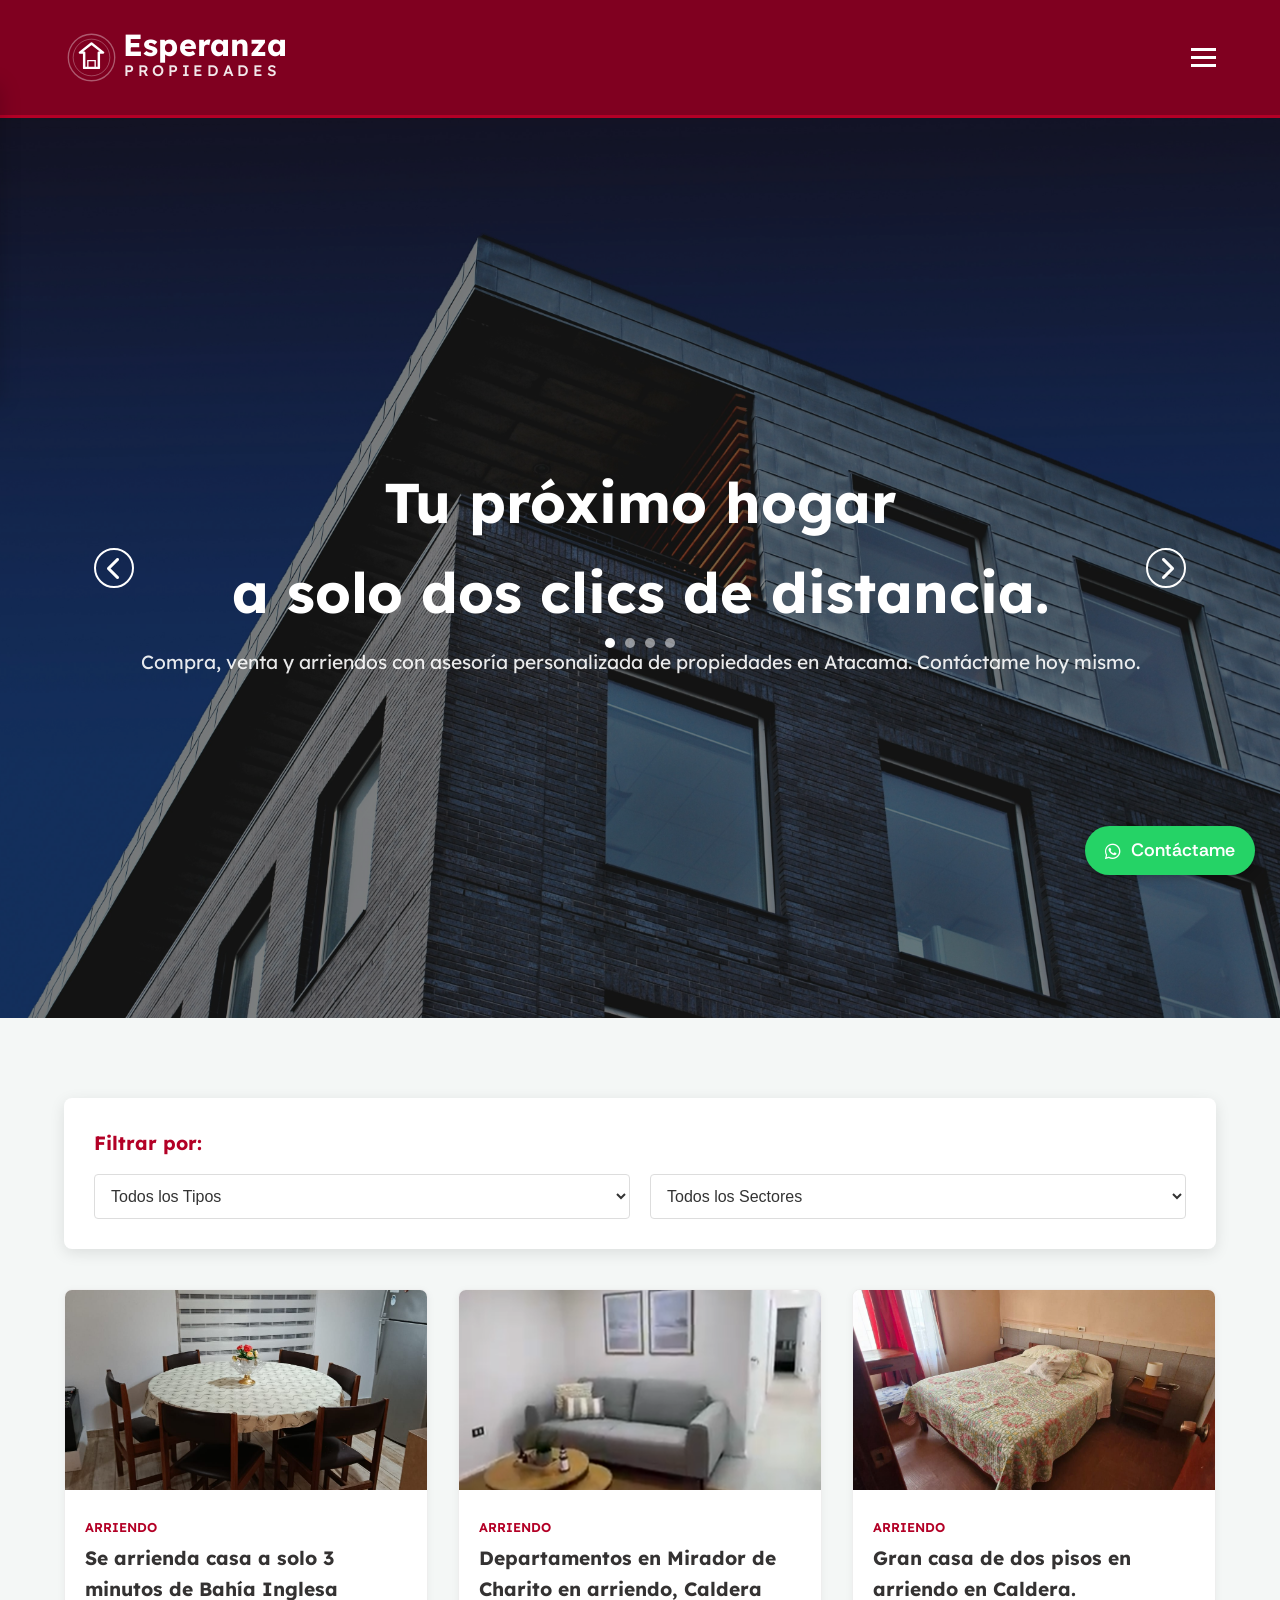
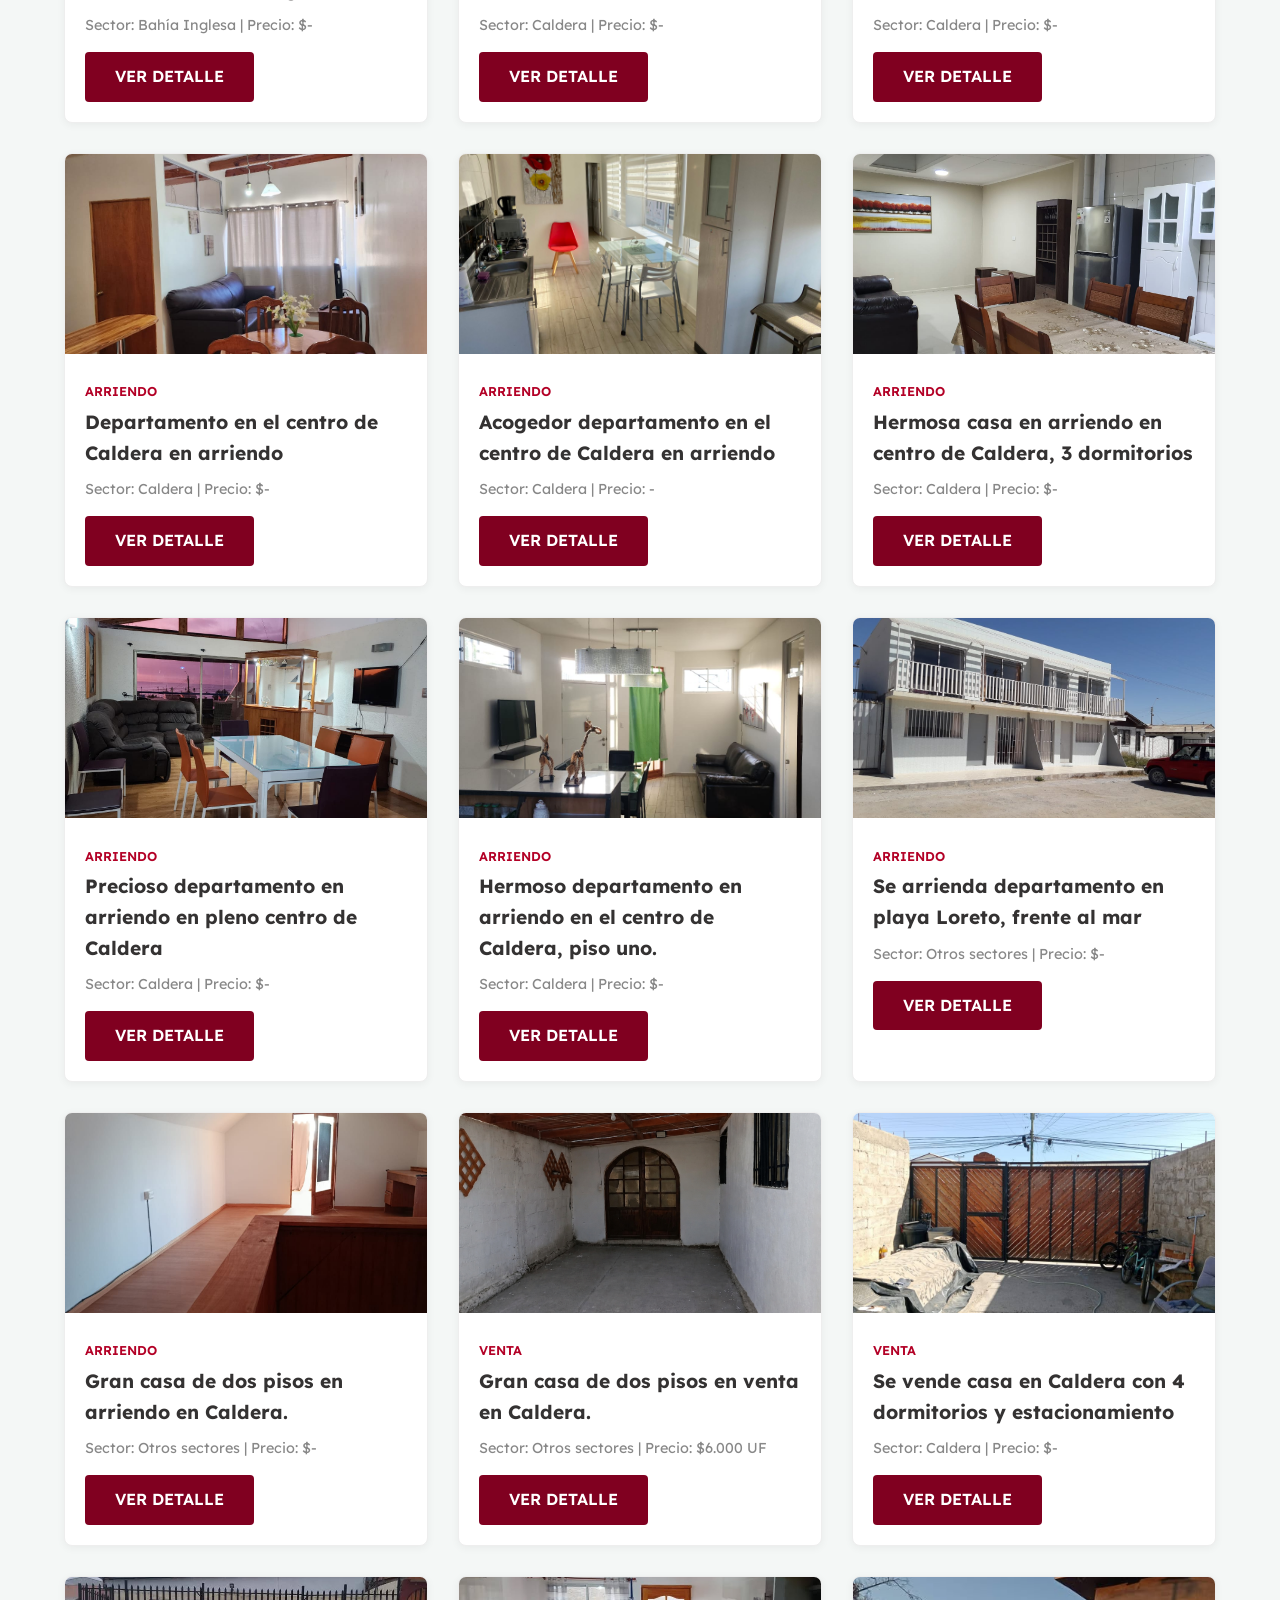
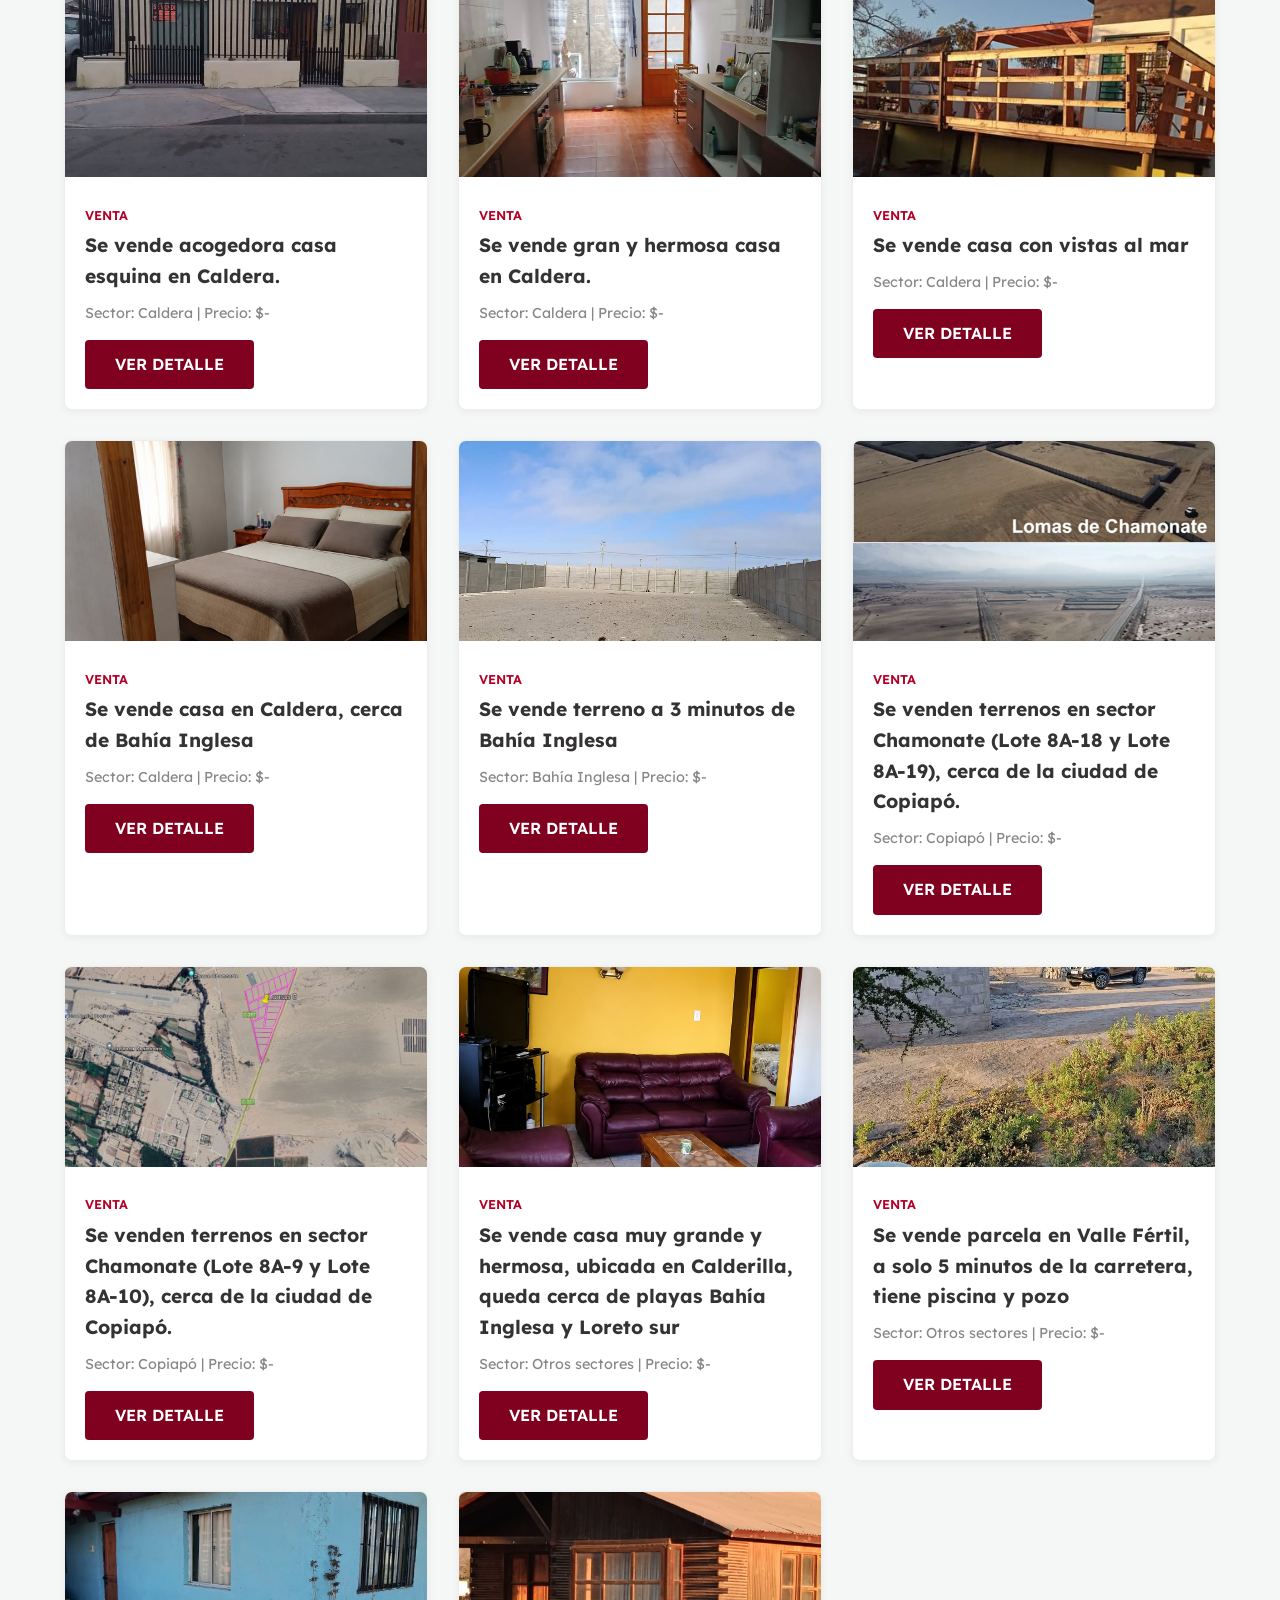
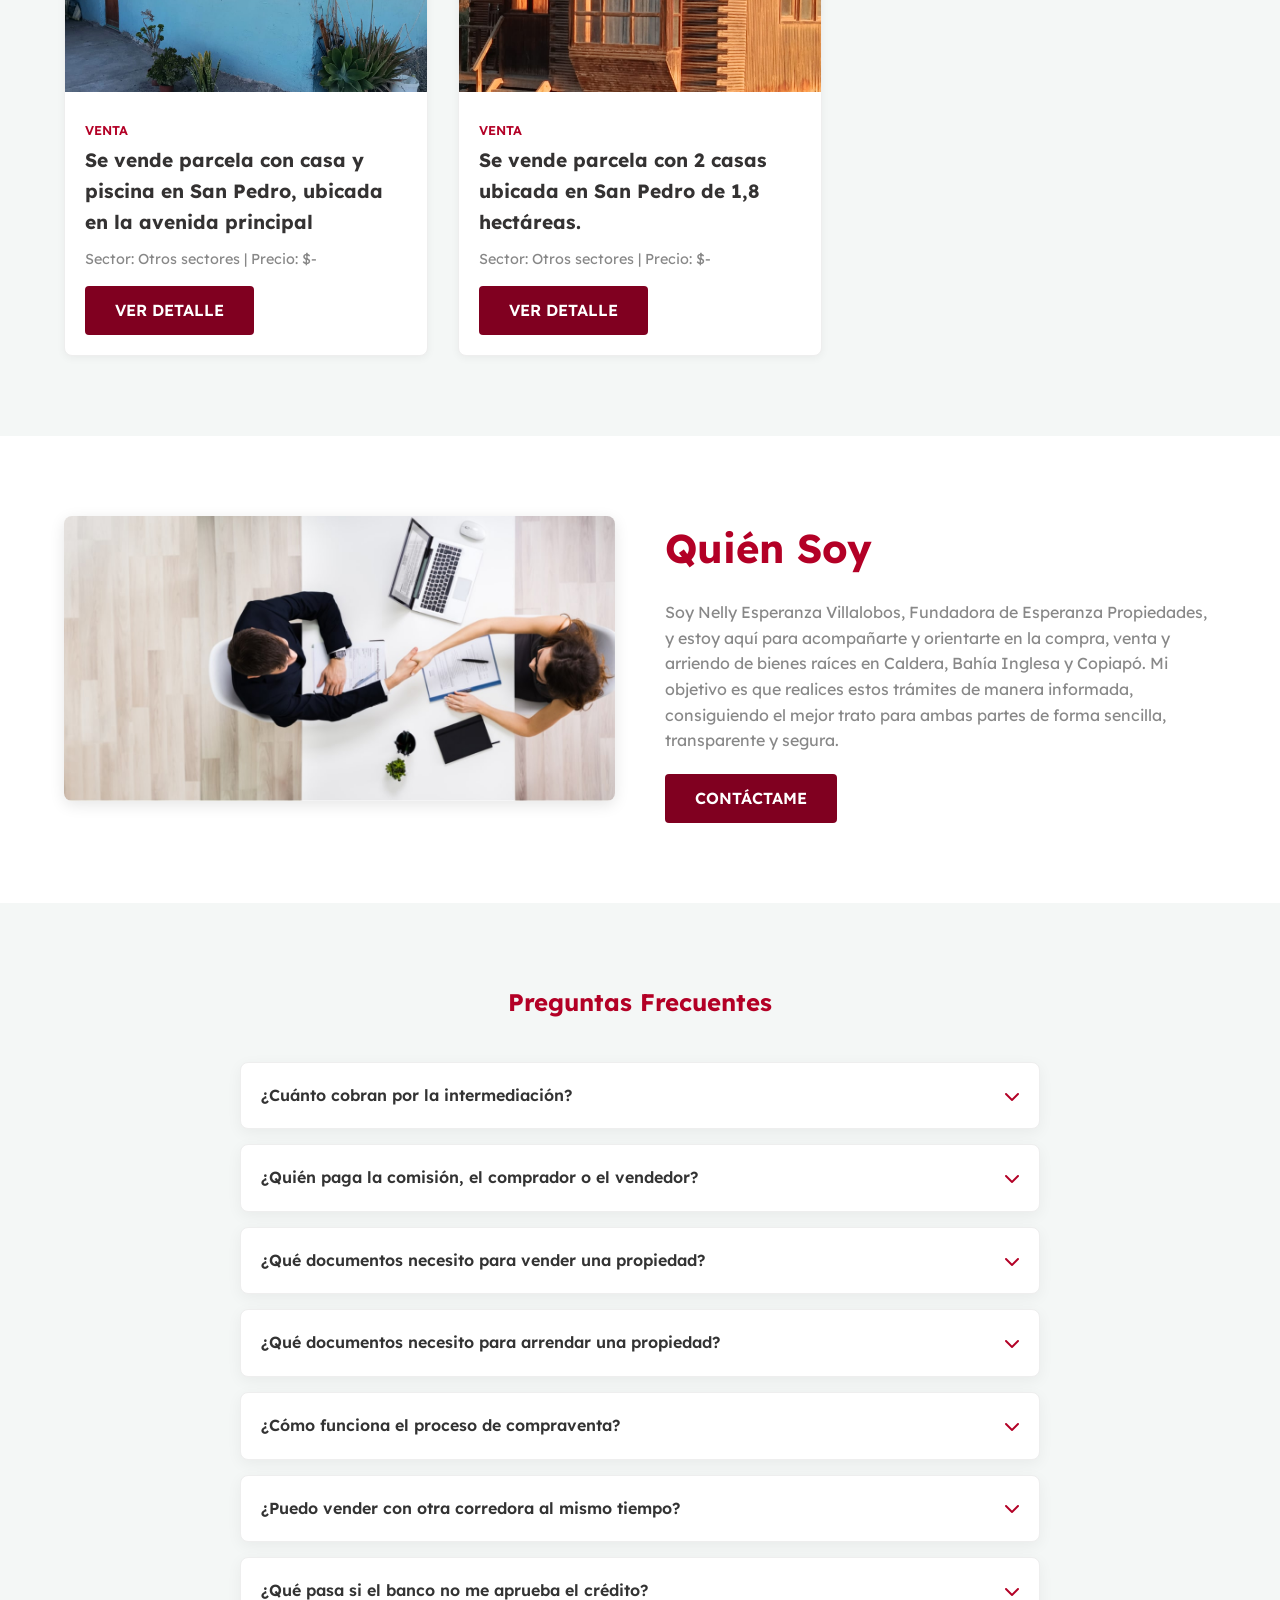
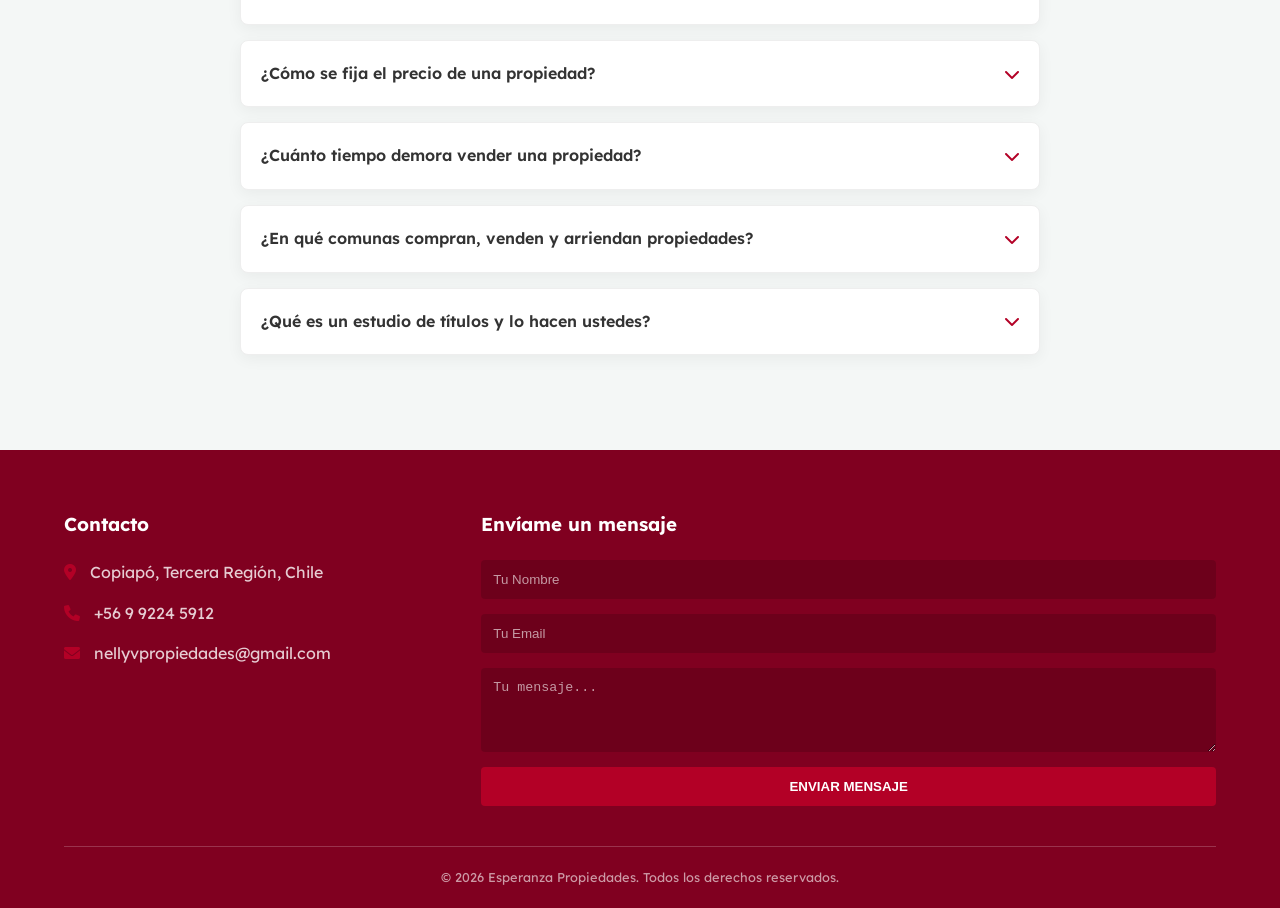
<file: index.html>
<!doctype html>
<html lang="es">
  <head>
    <meta charset="UTF-8" />
    <meta name="viewport" content="width=device-width, initial-scale=1.0" />
    <title>
      Esperanza Propiedades, corredora de propiedades en Caldera y Copiapó.
    </title>
    <meta
      name="description"
      content="Inmobiliaria en Atacama especializada en la venta y arriendo de propiedades en Copiapó, Caldera y Bahía Inglesa. Encuentra tu próximo hogar con nosotros."
    />
    <link rel="stylesheet" href="style.css" />
    <link
      rel="stylesheet"
      href="https://cdnjs.cloudflare.com/ajax/libs/font-awesome/6.0.0/css/all.min.css"
    />
    <link rel="preconnect" href="https://fonts.googleapis.com" />
    <link rel="preconnect" href="https://fonts.gstatic.com" crossorigin />
    <link
      href="https://fonts.googleapis.com/css2?family=Lexend:wght@100..900&display=swap"
      rel="stylesheet"
    />
    <link rel="preconnect" href="https://fonts.googleapis.com" />
    <link rel="preconnect" href="https://fonts.gstatic.com" crossorigin />
    <link
      href="https://fonts.googleapis.com/css2?family=Rethink+Sans:ital,wght@0,400..800;1,400..800&display=swap"
      rel="stylesheet"
    />
    <link rel="preconnect" href="https://fonts.googleapis.com" />
    <link rel="preconnect" href="https://fonts.gstatic.com" crossorigin />
    <link
      href="https://fonts.googleapis.com/css2?family=Poiret+One&display=swap"
      rel="stylesheet"
    />
    <link rel="preconnect" href="https://fonts.googleapis.com" />
    <link rel="preconnect" href="https://fonts.gstatic.com" crossorigin />
    <link
      href="https://fonts.googleapis.com/css2?family=Hammersmith+One&display=swap"
      rel="stylesheet"
    />
  </head>
  <body>
    <header class="main-header header-static">
      <div class="container container-header">
        <!-- LOGOTIPO SVG PROFESIONAL INTEGRADO -->
        <a href="index.html" class="logo-personalizado">
          <svg
            xmlns="http://www.w3.org/2000/svg"
            viewBox="0 0 380 90"
            width="100%"
            height="100%"
          >
            <!-- Círculos decorativos más grandes -->
            <circle
              cx="45"
              cy="45"
              r="38"
              fill="none"
              stroke="#ffffff"
              stroke-width="2.2"
              opacity="0.35"
            />
            <circle
              cx="45"
              cy="45"
              r="30"
              fill="none"
              stroke="#ffffff"
              stroke-width="1.5"
              opacity="0.3"
            />

            <!-- Ícono elegante de casa centrado y proporcionado -->
            <path
              d="M45 22 L64 37 L57 37 L57 62 L33 62 L33 37 L26 37 Z"
              fill="none"
              stroke="#ffffff"
              stroke-width="4"
              stroke-linejoin="round"
            />
            <path
              d="M39 62 L39 50 L51 50 L51 62"
              fill="none"
              stroke="#ffffff"
              stroke-width="2.2"
            />

            <!-- Textos con mayor tamaño y legibilidad -->
            <text
              x="96"
              y="42"
              font-family="'Lexend', sans-serif"
              font-size="50"
              font-weight="700"
              fill="#ffffff"
              letter-spacing="0.5"
            >
              Esperanza
            </text>
            <text
              x="98"
              y="75"
              font-family="'Lexend', sans-serif"
              font-size="25"
              font-weight="500"
              fill="#ffffff"
              letter-spacing="6"
              opacity="0.9"
            >
              PROPIEDADES
            </text>
          </svg>
        </a>

        <div class="hamburger">
          <span class="bar"></span>
          <span class="bar"></span>
          <span class="bar"></span>
        </div>

        <nav class="main-nav">
          <ul>
            <li><a href="index.html">Home</a></li>
            <li><a href="arriendo-compra.html">Compra o Arrienda</a></li>
            <li><a href="venta.html">Vende o Arrienda</a></li>
            <li><a href="quiensoy.html">Quién Soy</a></li>
            <li><a href="terminos.html">Términos y Condiciones</a></li>
            <li><a href="#contacto">CONTACTO</a></li>
          </ul>
        </nav>
      </div>
    </header>

    <main>
      <section
        class="hero-section"
        style="background-image: url(&quot;imagenes/hero1.jpg&quot;)"
      >
        <div class="container hero-content">
          <div class="hero-text">
            <h2>Tu próximo hogar <br />a solo dos clics de distancia.</h2>
            <p>
              Compra, venta y arriendos con asesoría personalizada de
              propiedades en Atacama. Contáctame hoy mismo.
            </p>
          </div>
          <div class="carousel-controls">
            <button id="prevBtn" class="carousel-btn">
              <i class="fa-solid fa-chevron-left"></i>
            </button>
            <button id="nextBtn" class="carousel-btn">
              <i class="fa-solid fa-chevron-right"></i>
            </button>
          </div>
          <div class="carousel-dots">
            <span class="dot active"></span>
            <span class="dot"></span>
            <span class="dot"></span>
            <span class="dot"></span>
          </div>
        </div>
      </section>

      <section id="propiedades" class="properties-section">
        <div class="container">
          <div class="filter-controls">
            <h3>Filtrar por:</h3>
            <div class="filter-group">
              <select id="tipoFiltro">
                <option value="todos">Todos los Tipos</option>
                <option value="venta">Venta</option>
                <option value="arriendo">Arriendo</option>
              </select>
              <select id="sectorFiltro">
                <option value="todos">Todos los Sectores</option>
                <option value="Copiapó">Copiapó</option>
                <option value="Caldera">Caldera</option>
                <option value="Bahía Inglesa">Bahía Inglesa</option>
                <option value="Otros sectores">Otros sectores</option>
              </select>
            </div>
          </div>

          <div id="lista-propiedades" class="properties-grid"></div>
        </div>
      </section>

      <section id="info" class="info-section">
        <div class="container">
          <div class="info-content">
            <div class="info-image">
              <img
                src="imagenes/extras/contrato2.jpg"
                alt="Oficina de Esperanza Propiedades en Atacama"
              />
            </div>
            <div class="info-text">
              <h2>Quién Soy</h2>
              <p>
                Soy Nelly Esperanza Villalobos, Fundadora de Esperanza
                Propiedades, y estoy aquí para acompañarte y orientarte en la
                compra, venta y arriendo de bienes raíces en Caldera, Bahía
                Inglesa y Copiapó. Mi objetivo es que realices estos trámites de
                manera informada, consiguiendo el mejor trato para ambas partes
                de forma sencilla, transparente y segura.
              </p>
              <a href="#contacto" class="btn-primary">Contáctame</a>
            </div>
          </div>
        </div>
      </section>

      <!-- SECCIÓN FAQ ACTUALIZADA (Enfocada en bienes raíces) -->
      <section class="faq-section">
        <div class="container">
          <h2
            class="section-title"
            style="
              text-align: center;
              margin-bottom: 40px;
              color: var(--secondary-red);
            "
          >
            Preguntas Frecuentes
          </h2>

          <div class="faq-grid">
            <div class="faq-item">
              <div class="faq-question">
                ¿Cuánto cobran por la intermediación?
                <i class="fas fa-chevron-down"></i>
              </div>
              <div class="faq-answer">
                Los honorarios siempre se acuerdan con cada cliente antes de
                iniciar el servicio. En operaciones de compraventa, la práctica
                habitual en Chile es cobrar un 2% del precio de venta (más IVA).
                En arriendos, lo usual es el equivalente a un mes de arriendo
                (más IVA). El valor exacto se conversa y debe quedar acordado
                por escrito antes de cualquier gestión.
              </div>
            </div>

            <div class="faq-item">
              <div class="faq-question">
                ¿Quién paga la comisión, el comprador o el vendedor?
                <i class="fas fa-chevron-down"></i>
              </div>
              <div class="faq-answer">
                Depende del acuerdo. En general, la comisión la paga quien
                contrata el servicio siendo habitualmente el propietario que
                encarga la venta o el arriendo. En algunos casos se divide entre
                ambas partes, pero cual sea la forma, siempre queda claro desde
                el inicio.
              </div>
            </div>

            <div class="faq-item">
              <div class="faq-question">
                ¿Qué documentos necesito para vender una propiedad?
                <i class="fas fa-chevron-down"></i>
              </div>
              <div class="faq-answer">
                La documentación exacta varía según cada propiedad. Durante la
                primera etapa de evaluación te orientaremos sobre los
                antecedentes necesarios, pero si deseas agilizar un poco la
                gestión, deberías tener a mano la escritura o certificado de
                dominio vigente de la propiedad y tu cédula de identidad.
              </div>
            </div>

            <div class="faq-item">
              <div class="faq-question">
                ¿Qué documentos necesito para arrendar una propiedad?
                <i class="fas fa-chevron-down"></i>
              </div>
              <div class="faq-answer">
                Si eres propietario: certificado de dominio y cédula de
                identidad. Si eres arrendatario: cédula de identidad,
                liquidaciones de sueldo recientes o acreditación de ingresos, y
                en algunos casos un aval o codeudor.
              </div>
            </div>

            <div class="faq-item">
              <div class="faq-question">
                ¿Cómo funciona el proceso de compraventa?
                <i class="fas fa-chevron-down"></i>
              </div>
              <div class="faq-answer">
                A grandes rasgos: 1. Se visita y selecciona la propiedad. 2. Se
                firma una promesa de compraventa con el precio y condiciones
                acordadas. 3. El comprador gestiona el financiamiento si
                requiere crédito hipotecario. 4. Se realiza el estudio de
                títulos. 5. Se firma la escritura definitiva ante notario. 6. Se
                inscribe en el Conservador de Bienes Raíces. El proceso suele
                tomar entre 30 y 90 días dependiendo del financiamiento
                bancario.
              </div>
            </div>

            <div class="faq-item">
              <div class="faq-question">
                ¿Puedo vender con otra corredora al mismo tiempo?
                <i class="fas fa-chevron-down"></i>
              </div>
              <div class="faq-answer">
                Sí, a menos que hayas firmado un contrato de exclusividad. Si no
                existe ese acuerdo, puedes trabajar con más de una corredora
                simultáneamente. Te recomendamos conversarlo abiertamente desde
                el inicio para definir las condiciones de trabajo.
              </div>
            </div>

            <div class="faq-item">
              <div class="faq-question">
                ¿Qué pasa si el banco no me aprueba el crédito?
                <i class="fas fa-chevron-down"></i>
              </div>
              <div class="faq-answer">
                La aprobación crediticia depende exclusivamente del banco. Si el
                crédito no es aprobado, la operación no puede cerrarse en esos
                términos. Lo que ocurra con los montos ya pagados (como la
                reserva) depende de lo estipulado en la promesa de compraventa
                firmada ante notario. Por eso es importante que ese documento lo
                revise un abogado antes de firmarlo.
              </div>
            </div>

            <div class="faq-item">
              <div class="faq-question">
                ¿Cómo se fija el precio de una propiedad?
                <i class="fas fa-chevron-down"></i>
              </div>
              <div class="faq-answer">
                El precio lo define el propietario (quien tiene la última
                palabra), pero como corredora podemos realizar una tasación
                referencial basada en propiedades comparables en la zona,
                metraje, estado de conservación y condiciones del mercado local.
              </div>
            </div>

            <div class="faq-item">
              <div class="faq-question">
                ¿Cuánto tiempo demora vender una propiedad?
                <i class="fas fa-chevron-down"></i>
              </div>
              <div class="faq-answer">
                Depende del tipo de propiedad, precio y condiciones del mercado.
                En promedio, una propiedad bien valorizada y con documentación
                en orden puede venderse entre 2 y 6 meses. Propiedades con
                precio fuera de mercado o con problemas de títulos pueden
                demorar considerablemente más.
              </div>
            </div>

            <div class="faq-item">
              <div class="faq-question">
                ¿En qué comunas compran, venden y arriendan propiedades?
                <i class="fas fa-chevron-down"></i>
              </div>
              <div class="faq-answer">
                En la tercera región de Atacama: Copiapó y Caldera (incluyendo
                Bahía Inglesa) y sectores cercanos.
              </div>
            </div>

            <div class="faq-item">
              <div class="faq-question">
                ¿Qué es un estudio de títulos y lo hacen ustedes?
                <i class="fas fa-chevron-down"></i>
              </div>
              <div class="faq-answer">
                El estudio de títulos es una revisión legal que hace un abogado
                para verificar que la propiedad no tenga deudas, hipotecas,
                embargos ni problemas de dominio antes de comprarla. Es un paso
                fundamental en cualquier compraventa. Este servicio no lo
                realizamos nosotros directamente, pues corresponde a un abogado
                contratado por las partes, pero podemos orientarte sobre cómo
                gestionarlo.
              </div>
            </div>
          </div>
        </div>
      </section>
    </main>

    <footer id="contacto" class="main-footer">
      <div class="container footer-content">
        <div class="footer-info">
          <h3>Contacto</h3>
          <p>
            <i class="fa-solid fa-location-dot"></i> Copiapó, Tercera Región,
            Chile
          </p>
          <p><i class="fa-solid fa-phone"></i> +56 9 9224 5912</p>
          <p>
            <i class="fa-solid fa-envelope"></i> nellyvpropiedades@gmail.com
          </p>
        </div>
        <div class="footer-form">
          <h3>Envíame un mensaje</h3>

          <form name="contacto" method="POST" netlify>
            <!-- Este campo oculto ayuda a Netlify a filtrar el spam -->
            <input type="hidden" name="form-name" value="contacto" />

            <input type="text" name="nombre" placeholder="Tu Nombre" required />
            <input type="email" name="email" placeholder="Tu Email" required />
            <textarea
              name="mensaje"
              placeholder="Tu mensaje..."
              rows="4"
              required
            ></textarea>
            <button type="submit" class="btn-secondary">Enviar Mensaje</button>
          </form>
        </div>
      </div>
      <div class="container footer-bottom">
        <p>&copy; 2026 Esperanza Propiedades. Todos los derechos reservados.</p>
      </div>
    </footer>
    <a
      href="https://wa.me/56992245912?text=Hola!%20Me%20gustaría%20más%20información"
      class="whatsapp-float"
      target="_blank"
    >
      <i class="fa-brands fa-whatsapp"></i>
      <span class="whatsapp-text">Contáctame</span>
    </a>

    <script src="script.js"></script>
  </body>
</html>
</file>
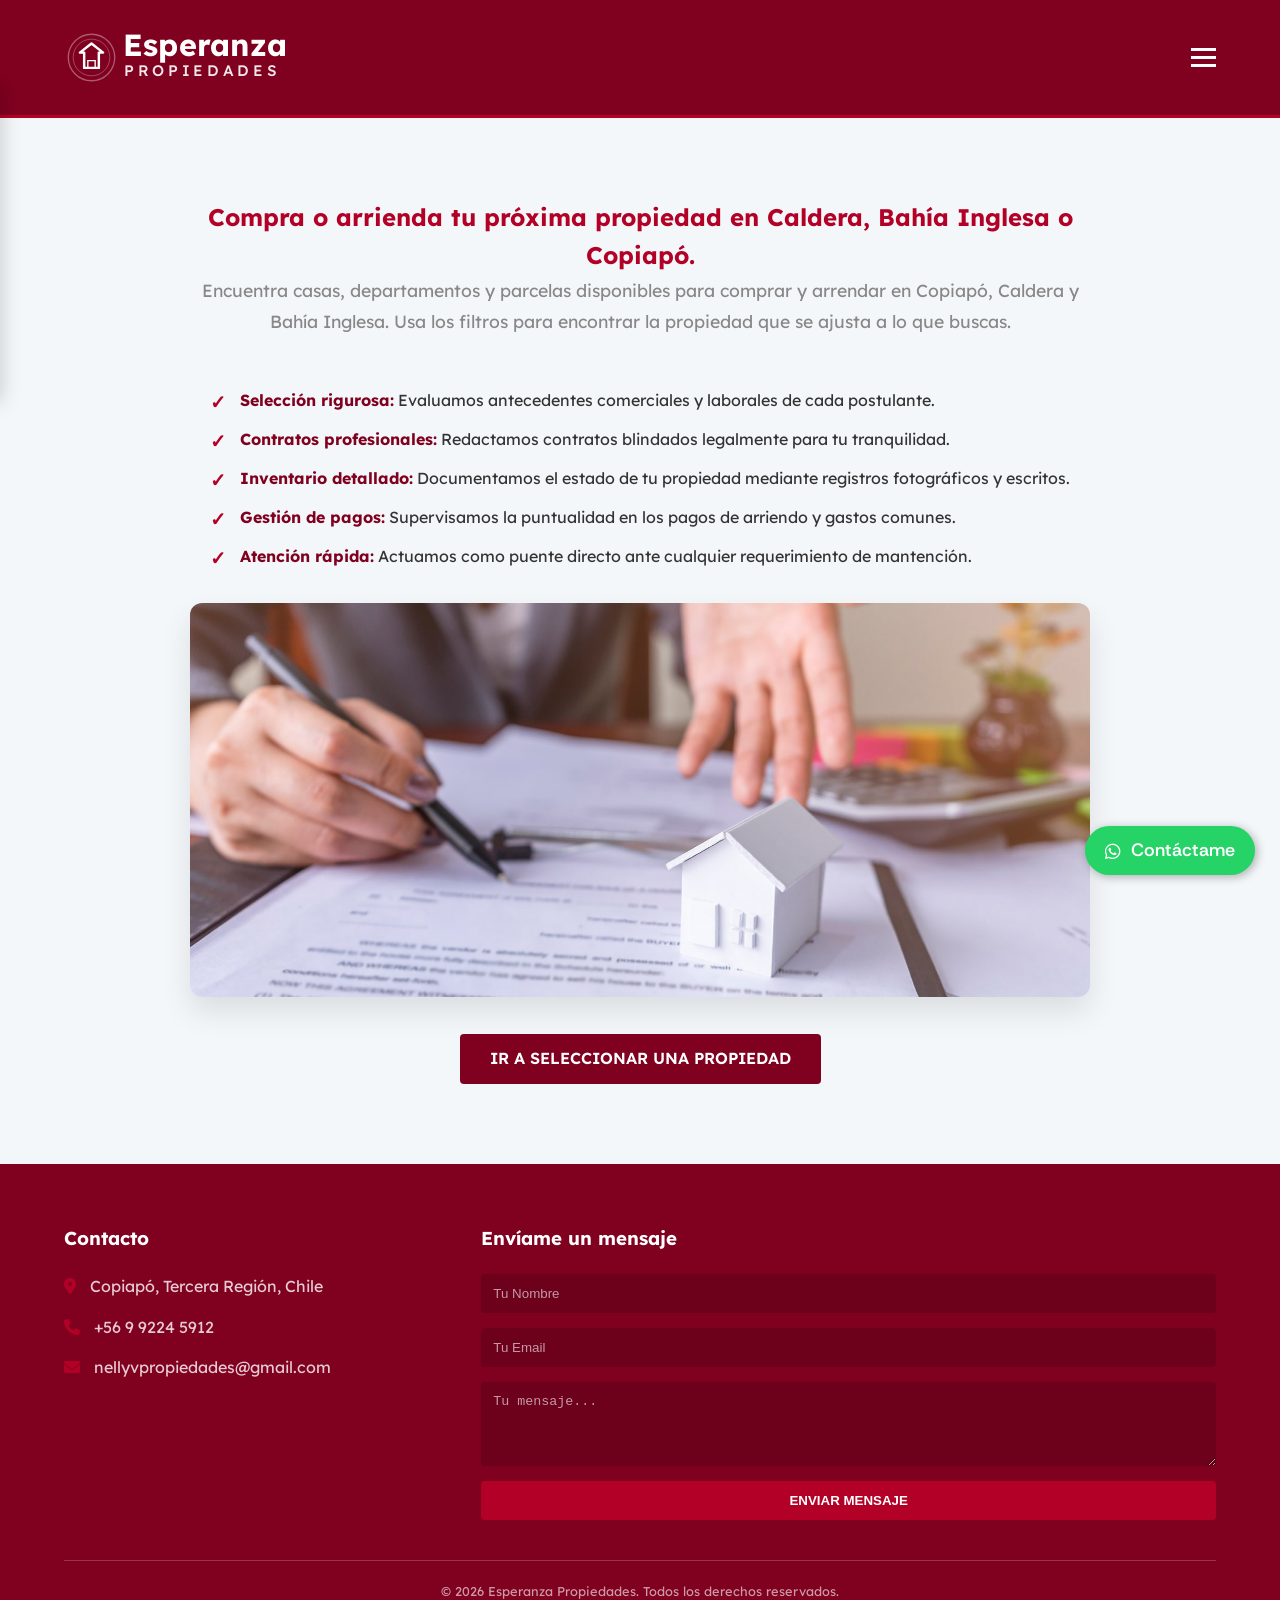
<file: arriendo-compra.html>
<!doctype html>
<html lang="es">
  <head>
    <meta charset="UTF-8" />
    <meta name="viewport" content="width=device-width, initial-scale=1.0" />
    <title>Compra o Arrienda en Caldera, Bahía Inglesa y Copiapó.</title>
    <meta
      name="description"
      content="¿Buscas comprar o arrendar una propiedad en Atacama? Caldera, Bahía Inglesa y Copiapó. Contáctame y te asesoraré, encontraré la mejor opción para tu caso."
    />
    <link rel="stylesheet" href="style.css" />
    <link
      rel="stylesheet"
      href="https://cdnjs.cloudflare.com/ajax/libs/font-awesome/6.0.0/css/all.min.css"
    />
    <link rel="preconnect" href="https://fonts.googleapis.com" />
    <link rel="preconnect" href="https://fonts.gstatic.com" crossorigin />
    <link
      href="https://fonts.googleapis.com/css2?family=Lexend:wght@100..900&display=swap"
      rel="stylesheet"
    />
    <link rel="preconnect" href="https://fonts.googleapis.com" />
    <link rel="preconnect" href="https://fonts.gstatic.com" crossorigin />
    <link
      href="https://fonts.googleapis.com/css2?family=Lexend:wght@100..900&display=swap"
      rel="stylesheet"
    />
    <link rel="preconnect" href="https://fonts.googleapis.com" />
    <link rel="preconnect" href="https://fonts.gstatic.com" crossorigin />
    <link
      href="https://fonts.googleapis.com/css2?family=Rethink+Sans:ital,wght@0,400..800;1,400..800&display=swap"
      rel="stylesheet"
    />
    <link rel="preconnect" href="https://fonts.googleapis.com" />
    <link rel="preconnect" href="https://fonts.gstatic.com" crossorigin />
    <link
      href="https://fonts.googleapis.com/css2?family=Poiret+One&display=swap"
      rel="stylesheet"
    />
  </head>
  <body>
    <header class="main-header header-static">
      <div class="container container-header">
        <!-- LOGOTIPO SVG PROFESIONAL INTEGRADO -->
        <a href="index.html" class="logo-personalizado">
          <svg
            xmlns="http://www.w3.org/2000/svg"
            viewBox="0 0 380 90"
            width="100%"
            height="100%"
          >
            <!-- Círculos decorativos más grandes -->
            <circle
              cx="45"
              cy="45"
              r="38"
              fill="none"
              stroke="#ffffff"
              stroke-width="2.2"
              opacity="0.35"
            />
            <circle
              cx="45"
              cy="45"
              r="30"
              fill="none"
              stroke="#ffffff"
              stroke-width="1.5"
              opacity="0.3"
            />

            <!-- Ícono elegante de casa centrado y proporcionado -->
            <path
              d="M45 22 L64 37 L57 37 L57 62 L33 62 L33 37 L26 37 Z"
              fill="none"
              stroke="#ffffff"
              stroke-width="4"
              stroke-linejoin="round"
            />
            <path
              d="M39 62 L39 50 L51 50 L51 62"
              fill="none"
              stroke="#ffffff"
              stroke-width="2.2"
            />

            <!-- Textos con mayor tamaño y legibilidad -->
            <text
              x="96"
              y="42"
              font-family="'Lexend', sans-serif"
              font-size="50"
              font-weight="700"
              fill="#ffffff"
              letter-spacing="0.5"
            >
              Esperanza
            </text>
            <text
              x="98"
              y="75"
              font-family="'Lexend', sans-serif"
              font-size="25"
              font-weight="500"
              fill="#ffffff"
              letter-spacing="6"
              opacity="0.9"
            >
              PROPIEDADES
            </text>
          </svg>
        </a>

        <div class="hamburger">
          <span class="bar"></span>
          <span class="bar"></span>
          <span class="bar"></span>
        </div>

        <nav class="main-nav">
          <ul>
            <li><a href="index.html">Home</a></li>
            <li><a href="arriendo-compra.html">Compra o Arrienda</a></li>
            <li><a href="venta.html">Vende o Arrienda</a></li>
            <li><a href="quiensoy.html">Quién Soy</a></li>
            <li><a href="terminos.html">Términos y Condiciones</a></li>
            <li><a href="#contacto">CONTACTO</a></li>
          </ul>
        </nav>
      </div>
    </header>

    <main>
      <section id="arriendo" class="arriendo-section">
        <div class="container arriendo-container">
          <h1>
            Compra o arrienda tu próxima propiedad en Caldera, Bahía Inglesa o
            Copiapó.
          </h1>
          <p class="arriendo-intro">
            Encuentra casas, departamentos y parcelas disponibles para comprar y
            arrendar en Copiapó, Caldera y Bahía Inglesa. Usa los filtros para
            encontrar la propiedad que se ajusta a lo que buscas.
          </p>

          <ul class="lista-servicios">
            <li>
              <strong>Selección rigurosa:</strong> Evaluamos antecedentes
              comerciales y laborales de cada postulante.
            </li>
            <li>
              <strong>Contratos profesionales:</strong> Redactamos contratos
              blindados legalmente para tu tranquilidad.
            </li>
            <li>
              <strong>Inventario detallado:</strong> Documentamos el estado de
              tu propiedad mediante registros fotográficos y escritos.
            </li>
            <li>
              <strong>Gestión de pagos:</strong> Supervisamos la puntualidad en
              los pagos de arriendo y gastos comunes.
            </li>
            <li>
              <strong>Atención rápida:</strong> Actuamos como puente directo
              ante cualquier requerimiento de mantención.
            </li>
          </ul>

          <div class="quienes-imagen">
            <img
              src="imagenes/extras/contrato.jpg"
              alt="Equipo de Vista Propiedades"
            />
          </div>

          <div class="btn-container">
            <a href="index.html#propiedades" class="btn-primary"
              >Ir a seleccionar una propiedad</a
            >
          </div>
        </div>
      </section>
    </main>

    <footer id="contacto" class="main-footer">
      <div class="container footer-content">
        <div class="footer-info">
          <h3>Contacto</h3>
          <p>
            <i class="fa-solid fa-location-dot"></i> Copiapó, Tercera Región,
            Chile
          </p>
          <p><i class="fa-solid fa-phone"></i> +56 9 9224 5912</p>
          <p>
            <i class="fa-solid fa-envelope"></i> nellyvpropiedades@gmail.com
          </p>
        </div>
        <div class="footer-form">
          <h3>Envíame un mensaje</h3>
          <form>
            <input type="text" placeholder="Tu Nombre" required />
            <input type="email" placeholder="Tu Email" required />
            <textarea placeholder="Tu mensaje..." rows="4" required></textarea>
            <button type="submit" class="btn-secondary">Enviar Mensaje</button>
          </form>
        </div>
      </div>
      <div class="container footer-bottom">
        <p>&copy; 2026 Esperanza Propiedades. Todos los derechos reservados.</p>
      </div>
    </footer>
    <a
      href="https://wa.me/56992245912?text=Hola!%20Me%20gustaría%20más%20información"
      class="whatsapp-float"
      target="_blank"
    >
      <i class="fa-brands fa-whatsapp"></i>
      <span class="whatsapp-text">Contáctame</span>
    </a>

    <script src="script.js"></script>
  </body>
</html>
</file>
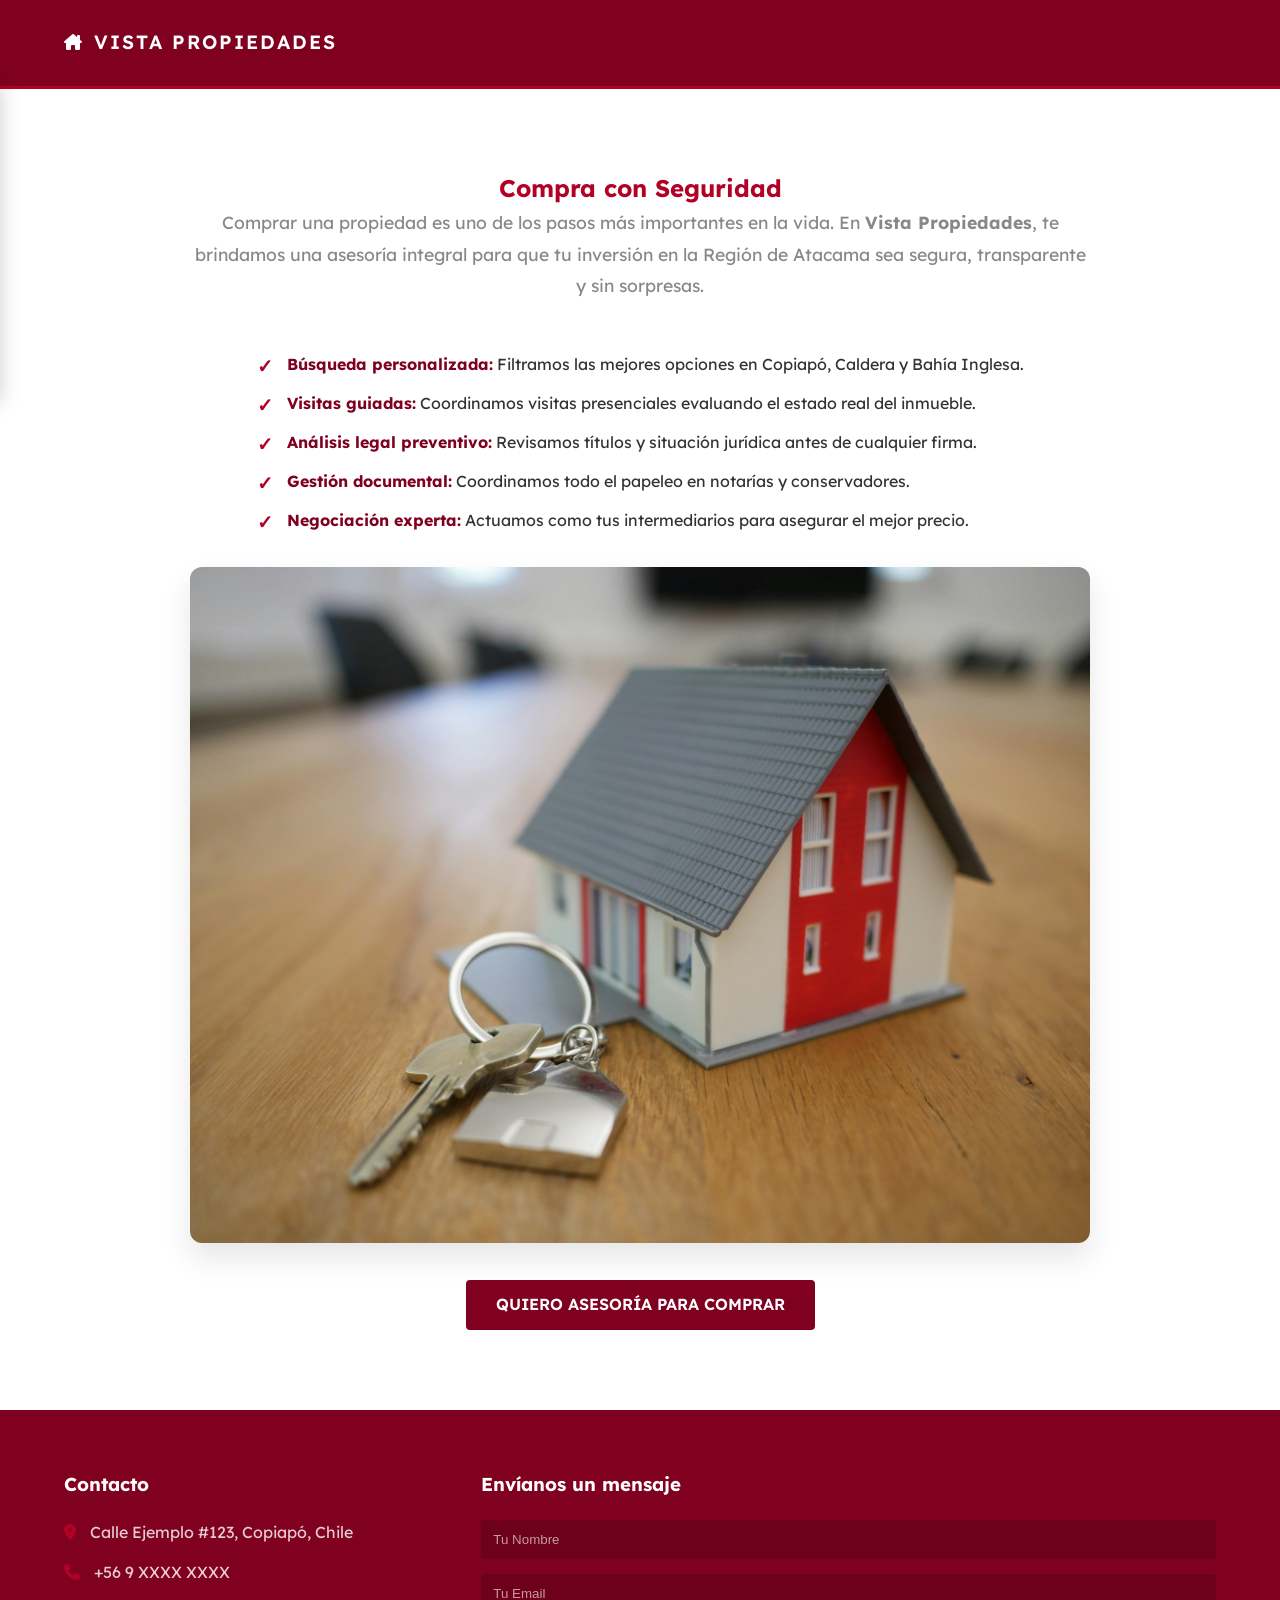
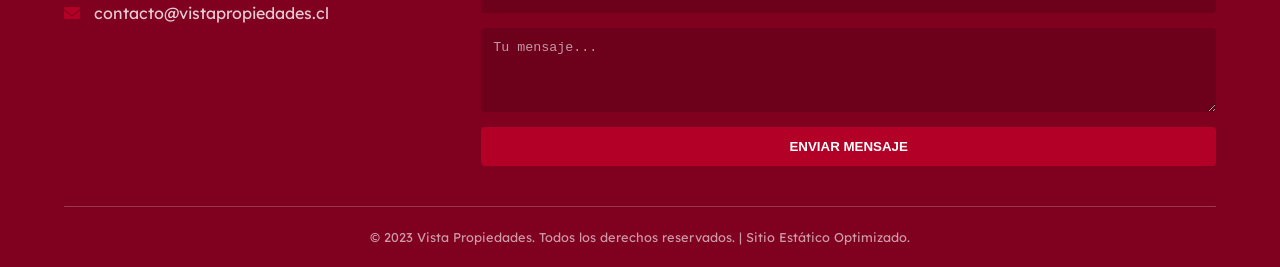
<file: compra.html>
<!doctype html>
<html lang="es">
  <head>
    <meta charset="UTF-8" />
    <meta name="viewport" content="width=device-width, initial-scale=1.0" />
    <title>Vista Propiedades | Tu Hogar en Atacama</title>
    <meta
      name="description"
      content="Inmobiliaria en Atacama especializada en la venta y arriendo de propiedades en Copiapó, Caldera y Bahía Inglesa. Encuentra tu próximo hogar con nosotros."
    />
    <link rel="stylesheet" href="style.css" />
    <link
      rel="stylesheet"
      href="https://cdnjs.cloudflare.com/ajax/libs/font-awesome/6.0.0/css/all.min.css"
    />
    <link rel="preconnect" href="https://fonts.googleapis.com" />
    <link rel="preconnect" href="https://fonts.gstatic.com" crossorigin />
    <link
      href="https://fonts.googleapis.com/css2?family=Lexend:wght@100..900&display=swap"
      rel="stylesheet"
    />
    <link rel="preconnect" href="https://fonts.googleapis.com" />
    <link rel="preconnect" href="https://fonts.gstatic.com" crossorigin />
    <link
      href="https://fonts.googleapis.com/css2?family=Lexend:wght@100..900&display=swap"
      rel="stylesheet"
    />
    <link rel="preconnect" href="https://fonts.googleapis.com" />
    <link rel="preconnect" href="https://fonts.gstatic.com" crossorigin />
    <link
      href="https://fonts.googleapis.com/css2?family=Rethink+Sans:ital,wght@0,400..800;1,400..800&display=swap"
      rel="stylesheet"
    />
  </head>
  <body>
    <header class="main-header header-static">
      <div class="container container-header">
        <div class="logo">
          <span class="logo-icon"
            ><i class="fa-solid fa-house-chimney"></i
          ></span>
          <h1>VISTA PROPIEDADES</h1>
        </div>
        <nav class="main-nav">
          <ul>
            <li><a href="index-01.html">INICIO</a></li>
            <li><a href="compra.html" class="active">Compra</a></li>
            <li><a href="arriendo.html">Arriendo</a></li>
            <li><a href="venta.html">Venta</a></li>
            <li><a href="quienessomos.html">QUIÉNES SOMOS</a></li>
            <li><a href="#contacto">CONTACTO</a></li>
          </ul>
        </nav>
      </div>
    </header>

    <main>
      <section id="compra" class="compra-section">
        <div class="container compra-container">
          <h2>Compra con Seguridad</h2>
          <p class="compra-intro">
            Comprar una propiedad es uno de los pasos más importantes en la
            vida. En <strong>Vista Propiedades</strong>, te brindamos una
            asesoría integral para que tu inversión en la Región de Atacama sea
            segura, transparente y sin sorpresas.
          </p>

          <ul class="lista-servicios">
            <li>
              <strong>Búsqueda personalizada:</strong> Filtramos las mejores
              opciones en Copiapó, Caldera y Bahía Inglesa.
            </li>
            <li>
              <strong>Visitas guiadas:</strong> Coordinamos visitas presenciales
              evaluando el estado real del inmueble.
            </li>
            <li>
              <strong>Análisis legal preventivo:</strong> Revisamos títulos y
              situación jurídica antes de cualquier firma.
            </li>
            <li>
              <strong>Gestión documental:</strong> Coordinamos todo el papeleo
              en notarías y conservadores.
            </li>
            <li>
              <strong>Negociación experta:</strong> Actuamos como tus
              intermediarios para asegurar el mejor precio.
            </li>
          </ul>
          <div class="quienes-imagen">
            <img
              src="imagenes/compracasa.jpg"
              alt="Equipo de Vista Propiedades"
            />
          </div>
          <div class="btn-container">
            <a href="#contacto" class="btn-primary"
              >Quiero asesoría para comprar</a
            >
          </div>
        </div>
      </section>
    </main>

    <footer id="contacto" class="main-footer">
      <div class="container footer-content">
        <div class="footer-info">
          <h3>Contacto</h3>
          <p>
            <i class="fa-solid fa-location-dot"></i> Calle Ejemplo #123,
            Copiapó, Chile
          </p>
          <p><i class="fa-solid fa-phone"></i> +56 9 XXXX XXXX</p>
          <p>
            <i class="fa-solid fa-envelope"></i> contacto@vistapropiedades.cl
          </p>
        </div>
        <div class="footer-form">
          <h3>Envíanos un mensaje</h3>
          <form>
            <input type="text" placeholder="Tu Nombre" required />
            <input type="email" placeholder="Tu Email" required />
            <textarea placeholder="Tu mensaje..." rows="4" required></textarea>
            <button type="submit" class="btn-secondary">Enviar Mensaje</button>
          </form>
        </div>
      </div>
      <div class="container footer-bottom">
        <p>
          &copy; 2023 Vista Propiedades. Todos los derechos reservados. | Sitio
          Estático Optimizado.
        </p>
      </div>
    </footer>

    <script src="script.js"></script>
  </body>
</html>
</file>
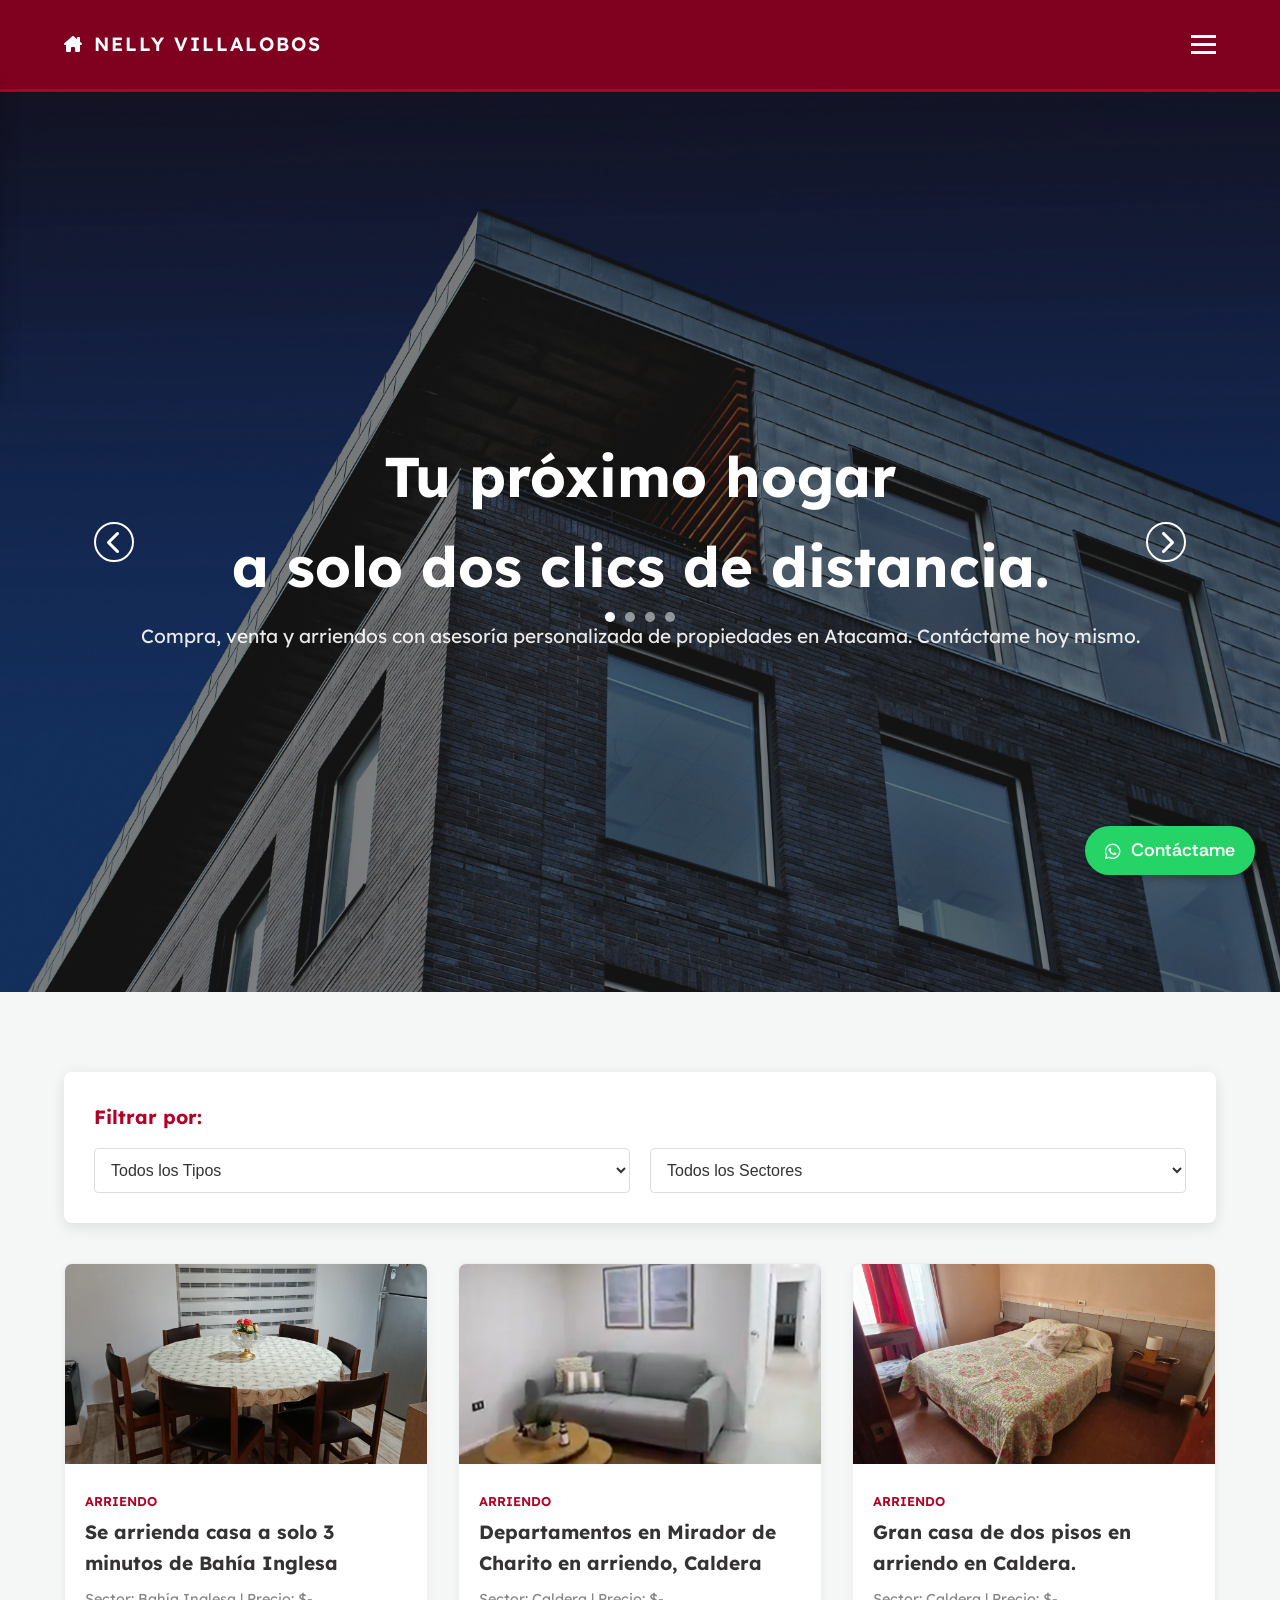
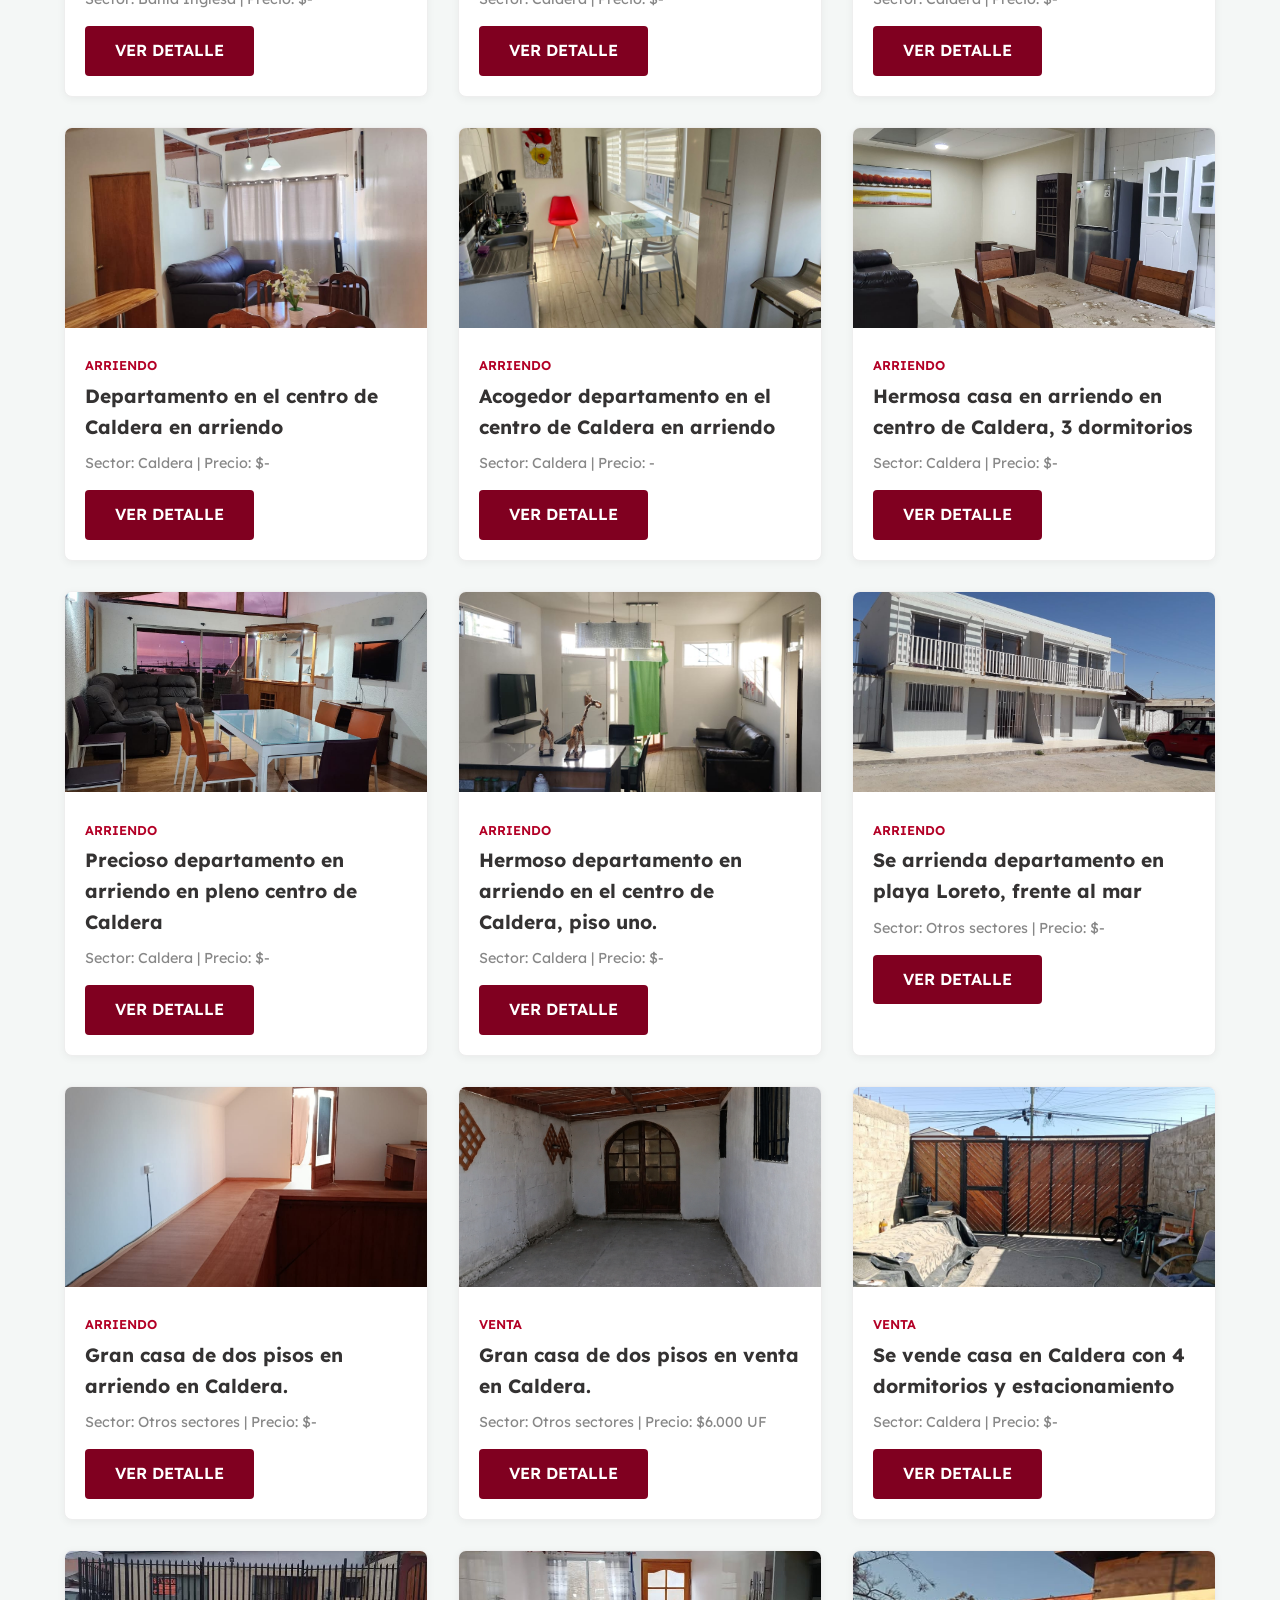
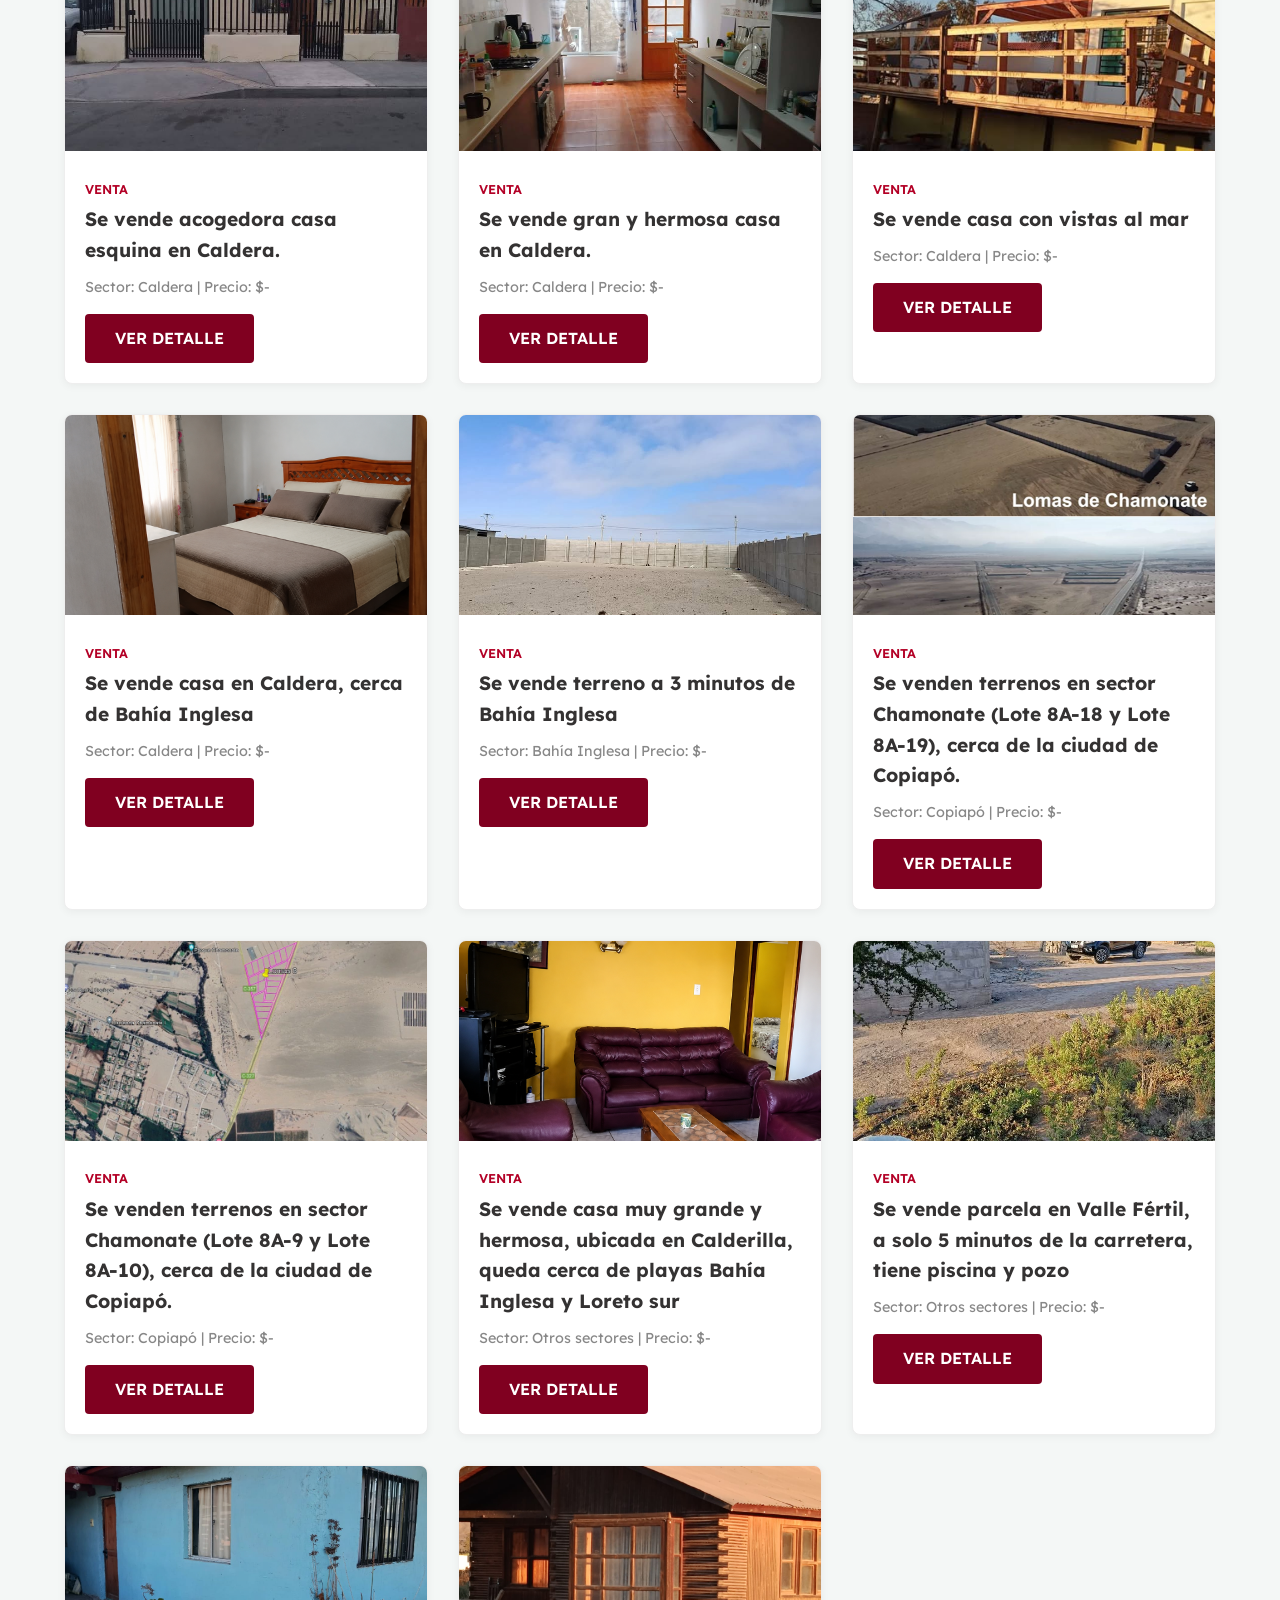
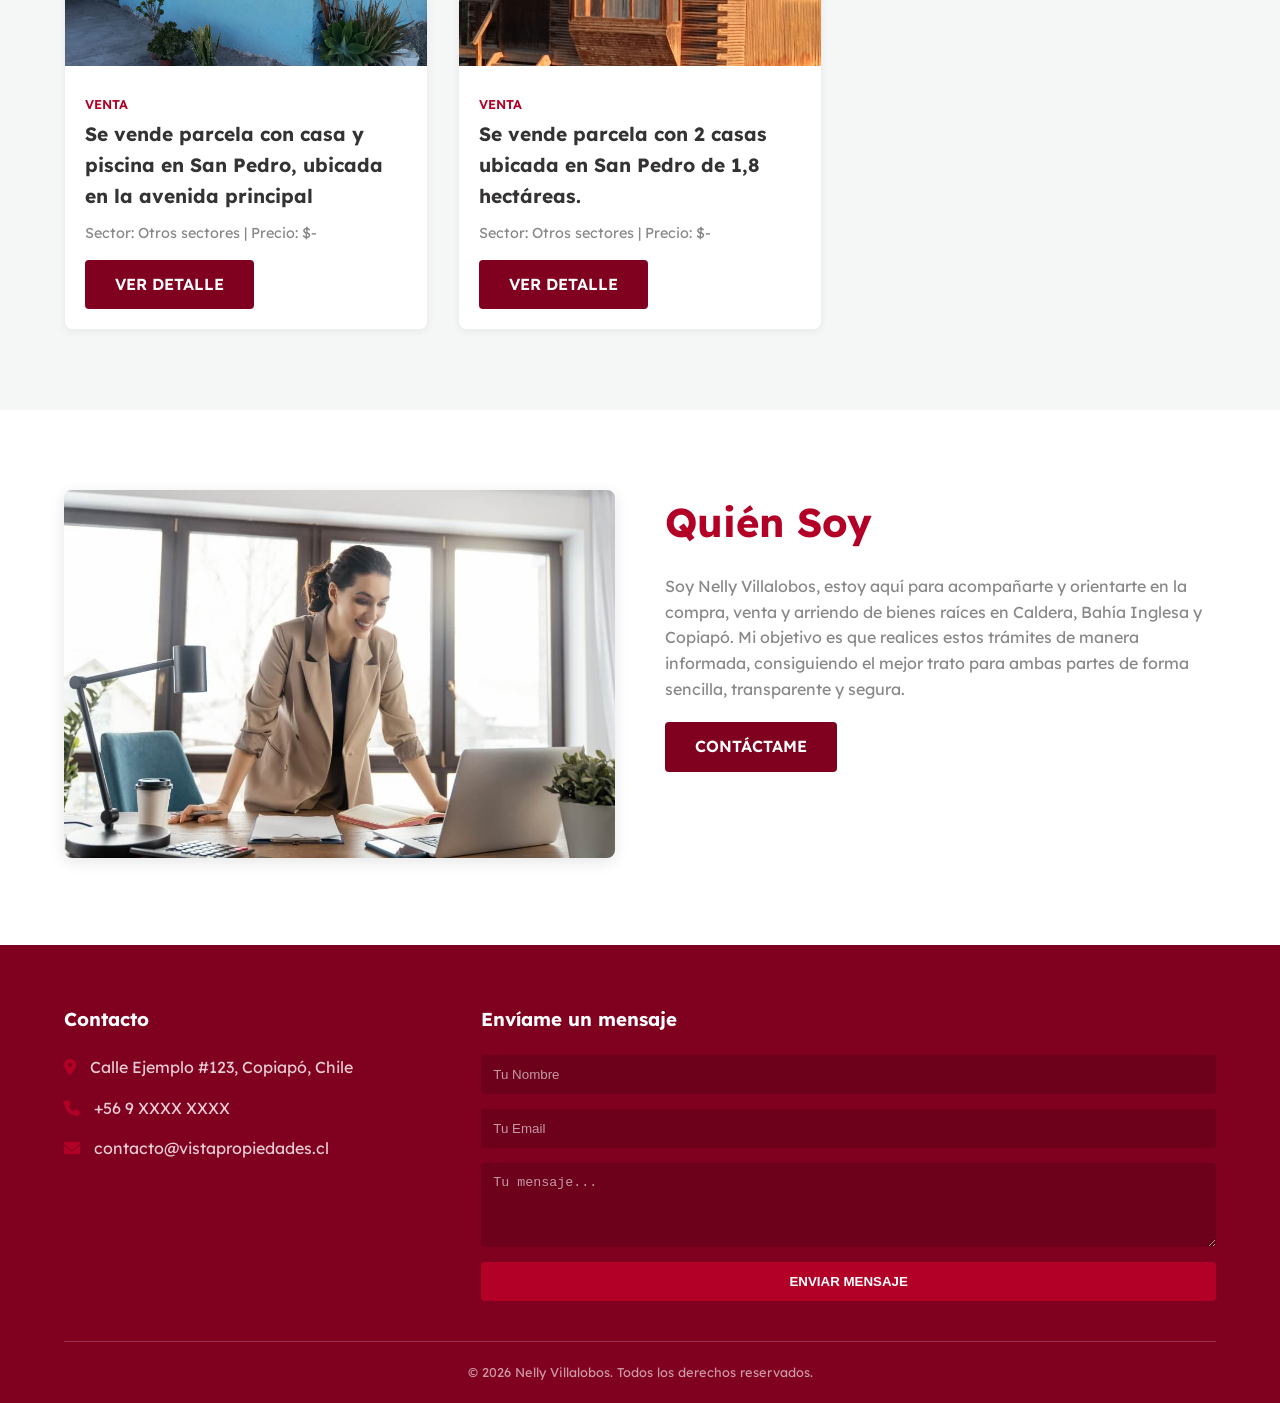
<file: home.html>
<!doctype html>
<html lang="es">
  <head>
    <meta charset="UTF-8" />
    <meta name="viewport" content="width=device-width, initial-scale=1.0" />
    <title>
      Nelly Villalobos, corredora de propiedades en Caldera y Atacama.
    </title>
    <meta
      name="description"
      content="Inmobiliaria en Atacama especializada en la venta y arriendo de propiedades en Copiapó, Caldera y Bahía Inglesa. Encuentra tu próximo hogar con nosotros."
    />
    <link rel="stylesheet" href="style.css" />
    <link
      rel="stylesheet"
      href="https://cdnjs.cloudflare.com/ajax/libs/font-awesome/6.0.0/css/all.min.css"
    />
    <link rel="preconnect" href="https://fonts.googleapis.com" />
    <link rel="preconnect" href="https://fonts.gstatic.com" crossorigin />
    <link
      href="https://fonts.googleapis.com/css2?family=Lexend:wght@100..900&display=swap"
      rel="stylesheet"
    />
    <link rel="preconnect" href="https://fonts.googleapis.com" />
    <link rel="preconnect" href="https://fonts.gstatic.com" crossorigin />
    <link
      href="https://fonts.googleapis.com/css2?family=Rethink+Sans:ital,wght@0,400..800;1,400..800&display=swap"
      rel="stylesheet"
    />
    <link rel="preconnect" href="https://fonts.googleapis.com" />
    <link rel="preconnect" href="https://fonts.gstatic.com" crossorigin />
    <link
      href="https://fonts.googleapis.com/css2?family=Poiret+One&display=swap"
      rel="stylesheet"
    />
    <link rel="preconnect" href="https://fonts.googleapis.com" />
    <link rel="preconnect" href="https://fonts.gstatic.com" crossorigin />
    <link
      href="https://fonts.googleapis.com/css2?family=Hammersmith+One&display=swap"
      rel="stylesheet"
    />
  </head>
  <body>
    <header class="main-header header-static">
      <div class="container container-header">
        <div class="logo">
          <span class="logo-icon"
            ><i class="fa-solid fa-house-chimney"></i
          ></span>
          <h1>Nelly Villalobos</h1>
        </div>

        <div class="hamburger">
          <span class="bar"></span>
          <span class="bar"></span>
          <span class="bar"></span>
        </div>

        <nav class="main-nav">
          <ul>
            <li><a href="home.html">Home</a></li>
            <li><a href="arriendo-compra.html">Compra o Arrienda</a></li>
            <li><a href="venta.html">Vende tu propiedad</a></li>
            <li><a href="quiensoy.html">Quién Soy</a></li>
            <li><a href="terminos.html">Términos y Condiciones</a></li>
            <li><a href="#contacto">CONTACTO</a></li>
          </ul>
        </nav>
      </div>
    </header>

    <main>
      <section
        class="hero-section"
        style="background-image: url(&quot;imagenes/hero1.jpg&quot;)"
      >
        <div class="container hero-content">
          <div class="hero-text">
            <h2>Tu próximo hogar <br />a solo dos clics de distancia.</h2>
            <p>
              Compra, venta y arriendos con asesoría personalizada de
              propiedades en Atacama. Contáctame hoy mismo.
            </p>
          </div>
          <div class="carousel-controls">
            <button id="prevBtn" class="carousel-btn">
              <i class="fa-solid fa-chevron-left"></i>
            </button>
            <button id="nextBtn" class="carousel-btn">
              <i class="fa-solid fa-chevron-right"></i>
            </button>
          </div>
          <div class="carousel-dots">
            <span class="dot active"></span>
            <span class="dot"></span>
            <span class="dot"></span>
            <span class="dot"></span>
          </div>
        </div>
      </section>

      <section id="propiedades" class="properties-section">
        <div class="container">
          <div class="filter-controls">
            <h3>Filtrar por:</h3>
            <div class="filter-group">
              <select id="tipoFiltro">
                <option value="todos">Todos los Tipos</option>
                <option value="venta">Venta</option>
                <option value="arriendo">Arriendo</option>
              </select>
              <select id="sectorFiltro">
                <option value="todos">Todos los Sectores</option>
                <option value="Copiapó">Copiapó</option>
                <option value="Caldera">Caldera</option>
                <option value="Bahía Inglesa">Bahía Inglesa</option>
              </select>
            </div>
          </div>

          <div id="lista-propiedades" class="properties-grid"></div>
        </div>
      </section>

      <section id="info" class="info-section">
        <div class="container">
          <div class="info-content">
            <div class="info-image">
              <img
                src="imagenes/imagen-trabajador.jpg"
                alt="Oficina de Vista Propiedades en Atacama"
              />
            </div>
            <div class="info-text">
              <h2>Quién Soy</h2>
              <p>
                Soy Nelly Villalobos, estoy aquí para acompañarte y orientarte
                en la compra, venta y arriendo de bienes raíces en Caldera,
                Bahía Inglesa y Copiapó. Mi objetivo es que realices estos
                trámites de manera informada, consiguiendo el mejor trato para
                ambas partes de forma sencilla, transparente y segura.
              </p>
              <a href="#contacto" class="btn-primary">Contáctame</a>
            </div>
          </div>
        </div>
      </section>
    </main>

    <footer id="contacto" class="main-footer">
      <div class="container footer-content">
        <div class="footer-info">
          <h3>Contacto</h3>
          <p>
            <i class="fa-solid fa-location-dot"></i> Calle Ejemplo #123,
            Copiapó, Chile
          </p>
          <p><i class="fa-solid fa-phone"></i> +56 9 XXXX XXXX</p>
          <p>
            <i class="fa-solid fa-envelope"></i> contacto@vistapropiedades.cl
          </p>
        </div>
        <div class="footer-form">
          <h3>Envíame un mensaje</h3>
          <form>
            <input type="text" placeholder="Tu Nombre" required />
            <input type="email" placeholder="Tu Email" required />
            <textarea placeholder="Tu mensaje..." rows="4" required></textarea>
            <button type="submit" class="btn-secondary">Enviar Mensaje</button>
          </form>
        </div>
      </div>
      <div class="container footer-bottom">
        <p>&copy; 2026 Nelly Villalobos. Todos los derechos reservados.</p>
      </div>
    </footer>
    <a
      href="https://wa.me/569XXXXXXXX?text=Hola!%20Vi%20Vista%20Propiedades%20y%20me%20gustaría%20más%20información"
      class="whatsapp-float"
      target="_blank"
    >
      <i class="fa-brands fa-whatsapp"></i>
      <span class="whatsapp-text">Contáctame</span>
    </a>

    <script src="script.js"></script>
  </body>
</html>
</file>
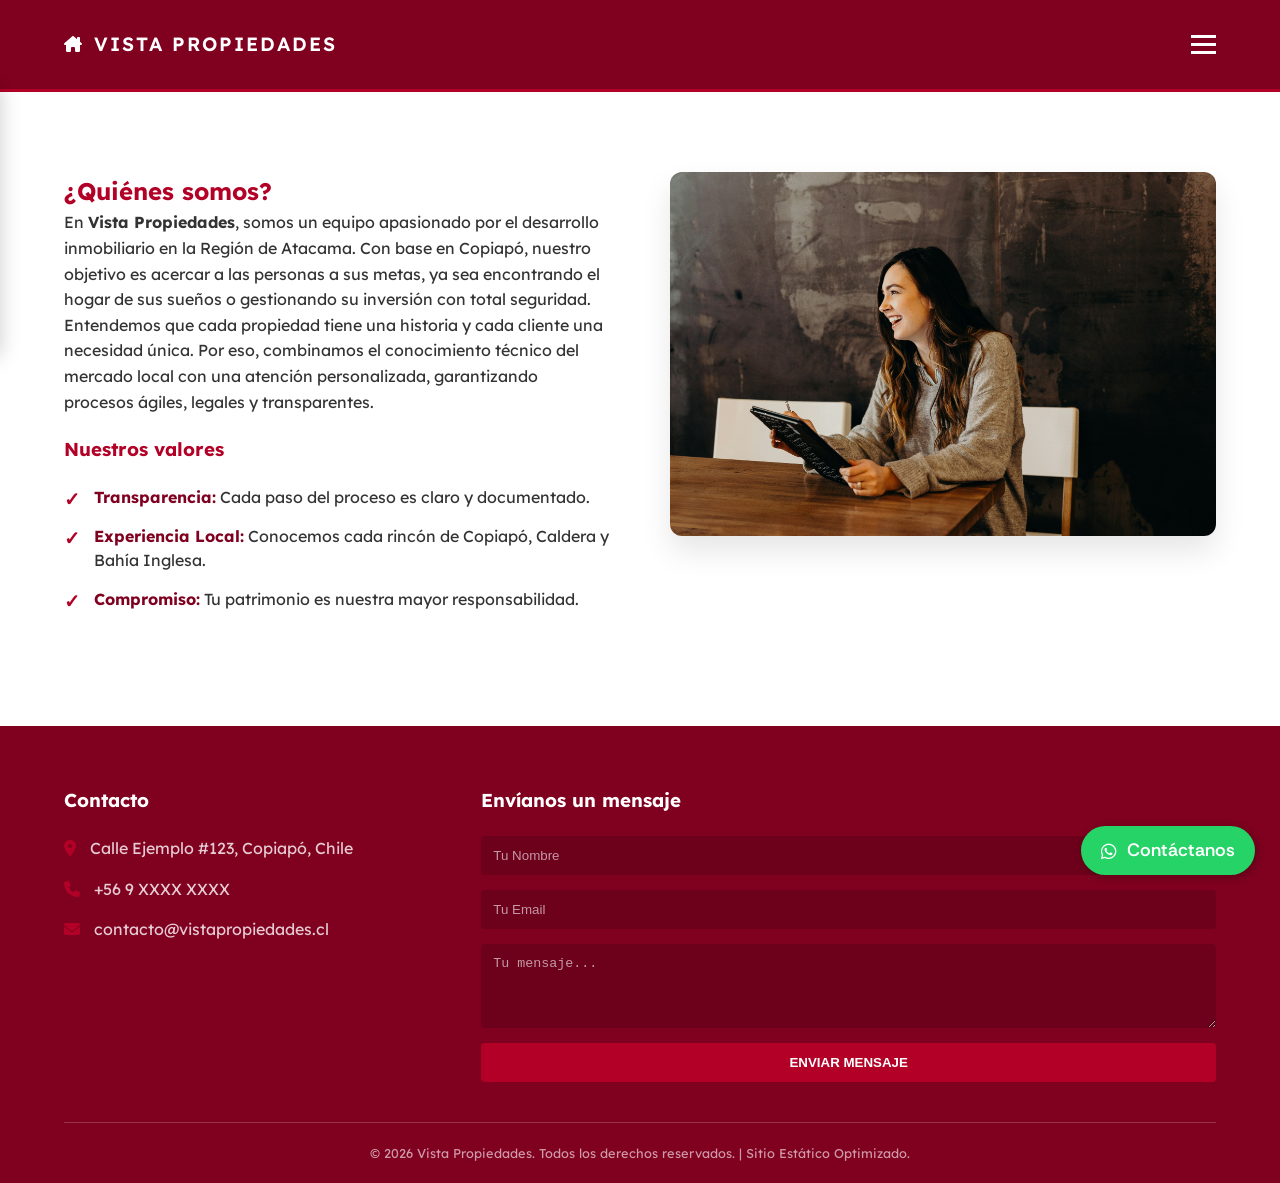
<file: quienessomos.html>
<!doctype html>
<html lang="es">
  <head>
    <meta charset="UTF-8" />
    <meta name="viewport" content="width=device-width, initial-scale=1.0" />
    <title>Vista Propiedades | Tu Hogar en Atacama</title>
    <meta
      name="description"
      content="Inmobiliaria en Atacama especializada en la venta y arriendo de propiedades en Copiapó, Caldera y Bahía Inglesa. Encuentra tu próximo hogar con nosotros."
    />
    <link rel="stylesheet" href="style.css" />
    <link
      rel="stylesheet"
      href="https://cdnjs.cloudflare.com/ajax/libs/font-awesome/6.0.0/css/all.min.css"
    />
    <link rel="preconnect" href="https://fonts.googleapis.com" />
    <link rel="preconnect" href="https://fonts.gstatic.com" crossorigin />
    <link
      href="https://fonts.googleapis.com/css2?family=Lexend:wght@100..900&display=swap"
      rel="stylesheet"
    />
    <link rel="preconnect" href="https://fonts.googleapis.com" />
    <link rel="preconnect" href="https://fonts.gstatic.com" crossorigin />
    <link
      href="https://fonts.googleapis.com/css2?family=Rethink+Sans:ital,wght@0,400..800;1,400..800&display=swap"
      rel="stylesheet"
    />
    <link rel="preconnect" href="https://fonts.googleapis.com" />
    <link rel="preconnect" href="https://fonts.gstatic.com" crossorigin />
    <link
      href="https://fonts.googleapis.com/css2?family=Poiret+One&display=swap"
      rel="stylesheet"
    />
  </head>
  <body>
    <header class="main-header header-static">
      <div class="container container-header">
        <div class="logo">
          <span class="logo-icon"
            ><i class="fa-solid fa-house-chimney"></i
          ></span>
          <h1>VISTA PROPIEDADES</h1>
        </div>

        <div class="hamburger">
          <span class="bar"></span>
          <span class="bar"></span>
          <span class="bar"></span>
        </div>

        <nav class="main-nav">
          <ul>
            <li><a href="index-01.html">INICIO</a></li>
            <li><a href="arriendo-compra.html">Compra o Arrienda</a></li>
            <li><a href="venta.html">Vende tu propiedad</a></li>
            <li><a href="quienessomos.html">QUIÉNES SOMOS</a></li>
            <li><a href="#contacto">CONTACTO</a></li>
          </ul>
        </nav>
      </div>
    </header>

    <main>
      <section id="quienes-somos" class="quienes-section">
        <div class="container quienes-container">
          <div class="quienes-grid">
            <div class="quienes-texto">
              <h2>¿Quiénes somos?</h2>
              <p>
                En <strong>Vista Propiedades</strong>, somos un equipo
                apasionado por el desarrollo inmobiliario en la Región de
                Atacama. Con base en Copiapó, nuestro objetivo es acercar a las
                personas a sus metas, ya sea encontrando el hogar de sus sueños
                o gestionando su inversión con total seguridad.
              </p>
              <p>
                Entendemos que cada propiedad tiene una historia y cada cliente
                una necesidad única. Por eso, combinamos el conocimiento técnico
                del mercado local con una atención personalizada, garantizando
                procesos ágiles, legales y transparentes.
              </p>

              <h3 style="margin-top: 20px">Nuestros valores</h3>
              <ul class="lista-servicios">
                <li>
                  <strong>Transparencia:</strong> Cada paso del proceso es claro
                  y documentado.
                </li>
                <li>
                  <strong>Experiencia Local:</strong> Conocemos cada rincón de
                  Copiapó, Caldera y Bahía Inglesa.
                </li>
                <li>
                  <strong>Compromiso:</strong> Tu patrimonio es nuestra mayor
                  responsabilidad.
                </li>
              </ul>
            </div>
            <div class="quienes-imagen">
              <img
                src="imagenes/quienessomos.jpg"
                alt="Equipo de Vista Propiedades"
              />
            </div>
          </div>
        </div>
      </section>
    </main>

    <footer id="contacto" class="main-footer">
      <div class="container footer-content">
        <div class="footer-info">
          <h3>Contacto</h3>
          <p>
            <i class="fa-solid fa-location-dot"></i> Calle Ejemplo #123,
            Copiapó, Chile
          </p>
          <p><i class="fa-solid fa-phone"></i> +56 9 XXXX XXXX</p>
          <p>
            <i class="fa-solid fa-envelope"></i> contacto@vistapropiedades.cl
          </p>
        </div>
        <div class="footer-form">
          <h3>Envíanos un mensaje</h3>
          <form>
            <input type="text" placeholder="Tu Nombre" required />
            <input type="email" placeholder="Tu Email" required />
            <textarea placeholder="Tu mensaje..." rows="4" required></textarea>
            <button type="submit" class="btn-secondary">Enviar Mensaje</button>
          </form>
        </div>
      </div>
      <div class="container footer-bottom">
        <p>
          &copy; 2026 Vista Propiedades. Todos los derechos reservados. | Sitio
          Estático Optimizado.
        </p>
      </div>
    </footer>
    <a
      href="https://wa.me/569XXXXXXXX?text=Hola!%20Vi%20Vista%20Propiedades%20y%20me%20gustaría%20más%20información"
      class="whatsapp-float"
      target="_blank"
    >
      <i class="fa-brands fa-whatsapp"></i>
      <span class="whatsapp-text">Contáctanos</span>
    </a>

    <script src="script.js"></script>
  </body>
</html>
</file>
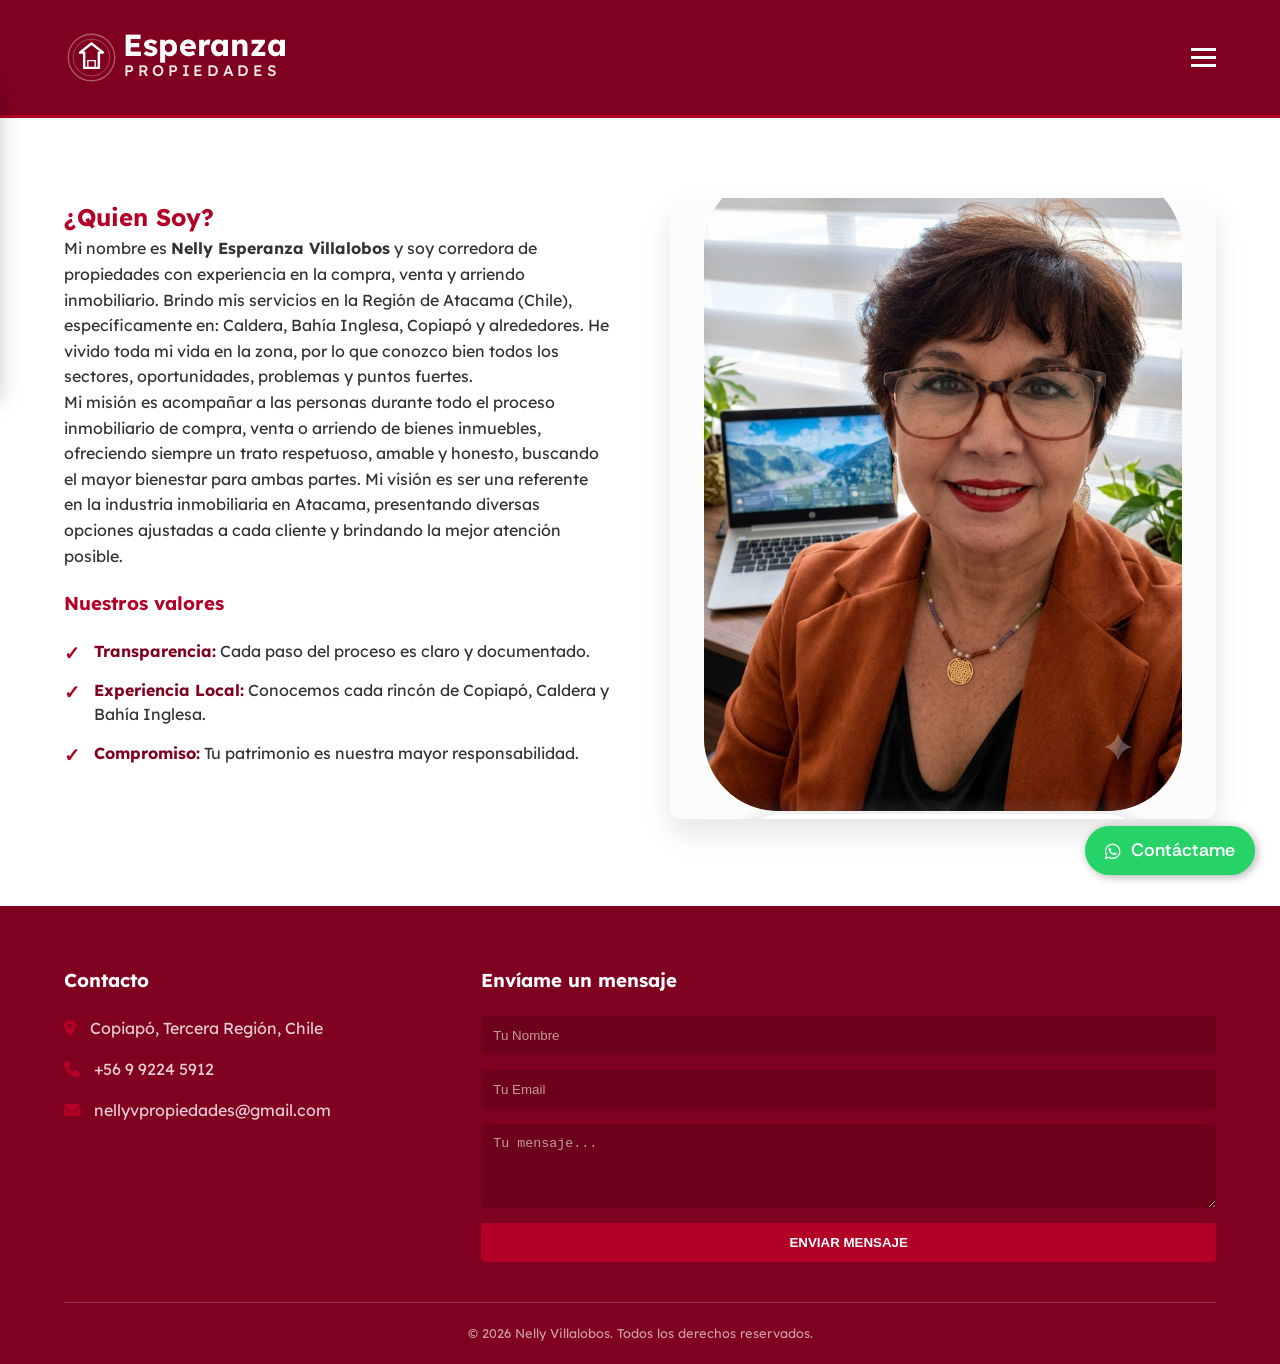
<file: quiensoy.html>
<!doctype html>
<html lang="es">
  <head>
    <meta charset="UTF-8" />
    <meta name="viewport" content="width=device-width, initial-scale=1.0" />
    <title>Esperanza Propiedades, corredora de propiedades en Atacama.</title>
    <meta
      name="description"
      content="Conoce a Nelly Villalobos, corredora de propiedades en Caldera, Bahía Inglesa, Copiapó. Asesoría personalizada en compra, venta y arriendo en Atacama."
    />
    <link rel="stylesheet" href="style.css" />
    <link
      rel="stylesheet"
      href="https://cdnjs.cloudflare.com/ajax/libs/font-awesome/6.0.0/css/all.min.css"
    />
    <link rel="preconnect" href="https://fonts.googleapis.com" />
    <link rel="preconnect" href="https://fonts.gstatic.com" crossorigin />
    <link
      href="https://fonts.googleapis.com/css2?family=Lexend:wght@100..900&display=swap"
      rel="stylesheet"
    />
    <link rel="preconnect" href="https://fonts.googleapis.com" />
    <link rel="preconnect" href="https://fonts.gstatic.com" crossorigin />
    <link
      href="https://fonts.googleapis.com/css2?family=Rethink+Sans:ital,wght@0,400..800;1,400..800&display=swap"
      rel="stylesheet"
    />
    <link rel="preconnect" href="https://fonts.googleapis.com" />
    <link rel="preconnect" href="https://fonts.gstatic.com" crossorigin />
    <link
      href="https://fonts.googleapis.com/css2?family=Poiret+One&display=swap"
      rel="stylesheet"
    />
    <link rel="preconnect" href="https://fonts.googleapis.com" />
    <link rel="preconnect" href="https://fonts.gstatic.com" crossorigin />
    <link
      href="https://fonts.googleapis.com/css2?family=Hammersmith+One&display=swap"
      rel="stylesheet"
    />
  </head>
  <body>
    <header class="main-header header-static">
      <div class="container container-header">
        <!-- LOGOTIPO SVG PROFESIONAL INTEGRADO -->
        <a href="index.html" class="logo-personalizado">
          <svg
            xmlns="http://www.w3.org/2000/svg"
            viewBox="0 0 380 90"
            width="100%"
            height="100%"
          >
            <!-- Círculos decorativos más grandes -->
            <circle
              cx="45"
              cy="45"
              r="38"
              fill="none"
              stroke="#ffffff"
              stroke-width="2.2"
              opacity="0.35"
            />
            <circle
              cx="45"
              cy="45"
              r="30"
              fill="none"
              stroke="#ffffff"
              stroke-width="1.5"
              opacity="0.3"
            />

            <!-- Ícono elegante de casa centrado y proporcionado -->
            <path
              d="M45 22 L64 37 L57 37 L57 62 L33 62 L33 37 L26 37 Z"
              fill="none"
              stroke="#ffffff"
              stroke-width="4"
              stroke-linejoin="round"
            />
            <path
              d="M39 62 L39 50 L51 50 L51 62"
              fill="none"
              stroke="#ffffff"
              stroke-width="2.2"
            />

            <!-- Textos con mayor tamaño y legibilidad -->
            <text
              x="96"
              y="42"
              font-family="'Lexend', sans-serif"
              font-size="50"
              font-weight="700"
              fill="#ffffff"
              letter-spacing="0.5"
            >
              Esperanza
            </text>
            <text
              x="98"
              y="75"
              font-family="'Lexend', sans-serif"
              font-size="25"
              font-weight="500"
              fill="#ffffff"
              letter-spacing="6"
              opacity="0.9"
            >
              PROPIEDADES
            </text>
          </svg>
        </a>

        <div class="hamburger">
          <span class="bar"></span>
          <span class="bar"></span>
          <span class="bar"></span>
        </div>

        <nav class="main-nav">
          <ul>
            <li><a href="index.html">Home</a></li>
            <li><a href="arriendo-compra.html">Compra o Arrienda</a></li>
            <li><a href="venta.html">Vende o Arrienda</a></li>
            <li><a href="quiensoy.html">Quién Soy</a></li>
            <li><a href="terminos.html">Términos y Condiciones</a></li>
            <li><a href="#contacto">CONTACTO</a></li>
          </ul>
        </nav>
      </div>
    </header>

    <main>
      <section id="quienes-somos" class="quienes-section">
        <div class="container quienes-container">
          <div class="quienes-grid">
            <div class="quienes-texto">
              <h2>¿Quien Soy?</h2>
              <p>
                Mi nombre es <strong>Nelly Esperanza Villalobos</strong> y soy
                corredora de propiedades con experiencia en la compra, venta y
                arriendo inmobiliario. Brindo mis servicios en la Región de
                Atacama (Chile), específicamente en: Caldera, Bahía Inglesa,
                Copiapó y alrededores. He vivido toda mi vida en la zona, por lo
                que conozco bien todos los sectores, oportunidades, problemas y
                puntos fuertes.
              </p>
              <p>
                Mi misión es acompañar a las personas durante todo el proceso
                inmobiliario de compra, venta o arriendo de bienes inmuebles,
                ofreciendo siempre un trato respetuoso, amable y honesto,
                buscando el mayor bienestar para ambas partes. Mi visión es ser
                una referente en la industria inmobiliaria en Atacama,
                presentando diversas opciones ajustadas a cada cliente y
                brindando la mejor atención posible.
              </p>

              <h3 style="margin-top: 20px">Nuestros valores</h3>
              <ul class="lista-servicios">
                <li>
                  <strong>Transparencia:</strong> Cada paso del proceso es claro
                  y documentado.
                </li>
                <li>
                  <strong>Experiencia Local:</strong> Conocemos cada rincón de
                  Copiapó, Caldera y Bahía Inglesa.
                </li>
                <li>
                  <strong>Compromiso:</strong> Tu patrimonio es nuestra mayor
                  responsabilidad.
                </li>
              </ul>
            </div>
            <div class="quienes-imagen">
              <img
                src="imagenes/extras/nelly.jpeg"
                alt="Contratos y ventas Esperanza Propiedades"
              />
            </div>
          </div>
        </div>
      </section>
    </main>

    <footer id="contacto" class="main-footer">
      <div class="container footer-content">
        <div class="footer-info">
          <h3>Contacto</h3>
          <p>
            <i class="fa-solid fa-location-dot"></i> Copiapó, Tercera Región,
            Chile
          </p>
          <p><i class="fa-solid fa-phone"></i> +56 9 9224 5912</p>
          <p>
            <i class="fa-solid fa-envelope"></i> nellyvpropiedades@gmail.com
          </p>
        </div>
        <div class="footer-form">
          <h3>Envíame un mensaje</h3>
          <form>
            <input type="text" placeholder="Tu Nombre" required />
            <input type="email" placeholder="Tu Email" required />
            <textarea placeholder="Tu mensaje..." rows="4" required></textarea>
            <button type="submit" class="btn-secondary">Enviar Mensaje</button>
          </form>
        </div>
      </div>
      <div class="container footer-bottom">
        <p>&copy; 2026 Nelly Villalobos. Todos los derechos reservados.</p>
      </div>
    </footer>
    <a
      href="https://wa.me/56992245912?text=Hola!%20Me%20gustaría%20más%20información"
      class="whatsapp-float"
      target="_blank"
    >
      <i class="fa-brands fa-whatsapp"></i>
      <span class="whatsapp-text">Contáctame</span>
    </a>

    <script src="script.js"></script>
  </body>
</html>
</file>
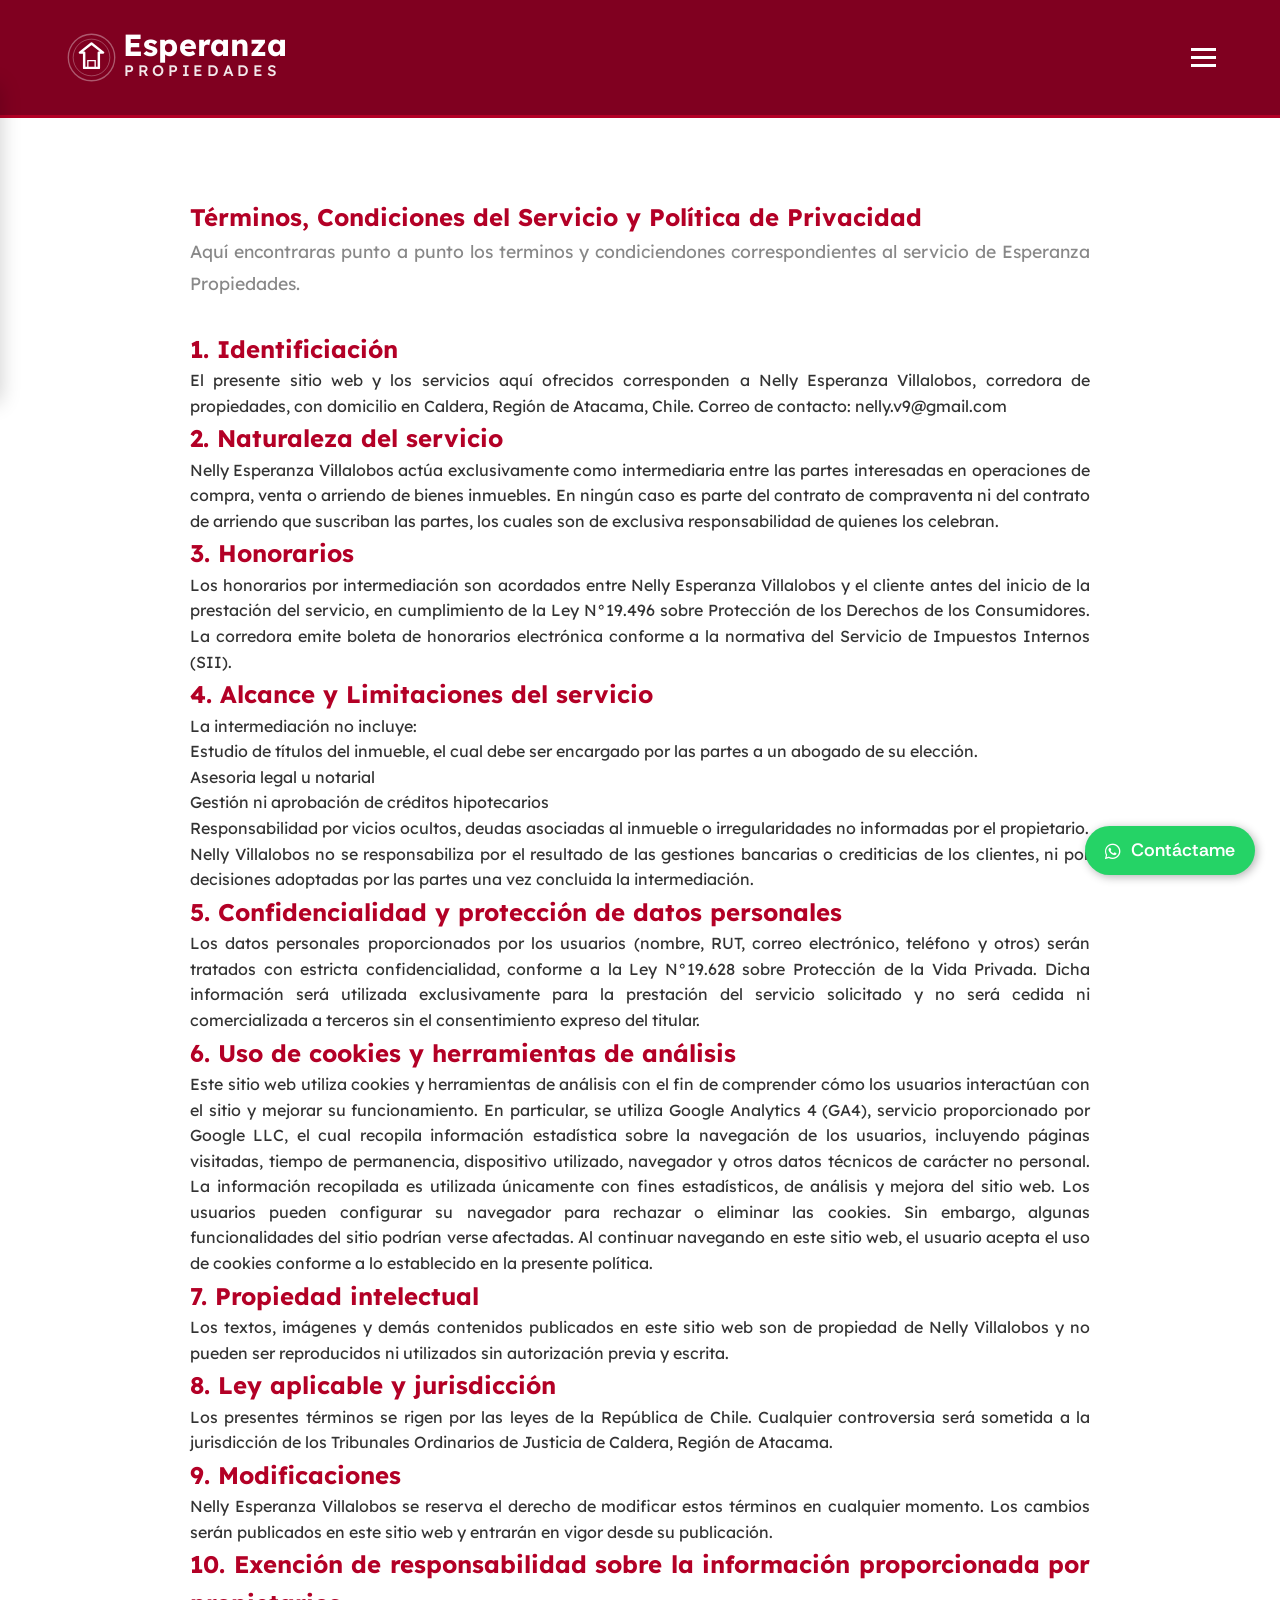
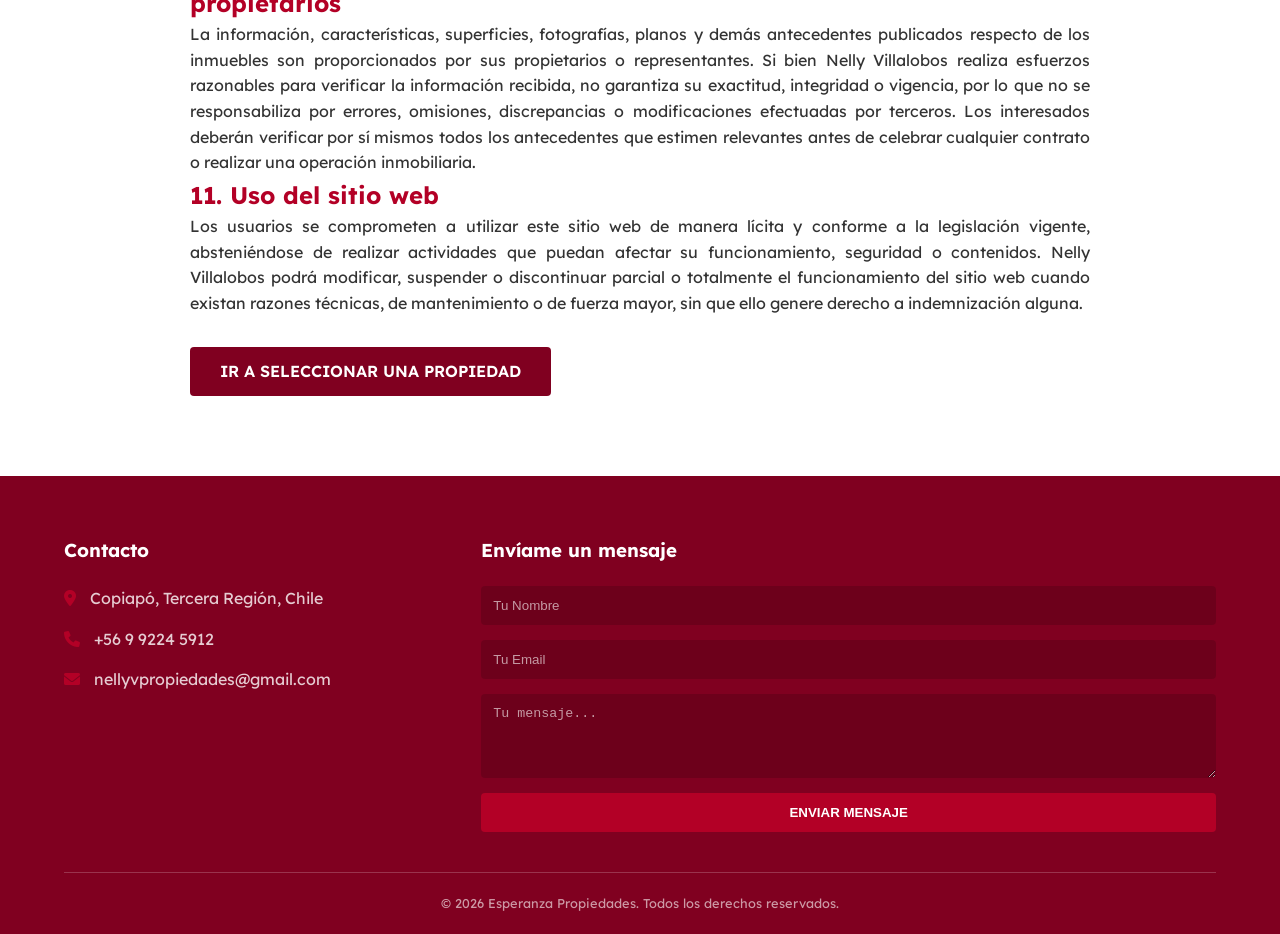
<file: terminos.html>
<!doctype html>
<html lang="es">
  <head>
    <meta charset="UTF-8" />
    <!-- CORREGIDO: Se agregó el viewport para que funcione perfecto el responsive en celulares -->
    <meta name="viewport" content="width=device-width, initial-scale=1.0" />
    <meta
      name="description"
      content="Lee aquí los términos del servicio y la política de privacidad de Nelly Villalobos."
    />
    <title>Términos y Política de Privacidad - Esperanza Propiedades</title>
    <link rel="stylesheet" href="style.css" />
    <link
      rel="stylesheet"
      href="https://cdnjs.cloudflare.com/ajax/libs/font-awesome/6.0.0/css/all.min.css"
    />
    <link rel="preconnect" href="https://fonts.googleapis.com" />
    <link rel="preconnect" href="https://fonts.gstatic.com" crossorigin />
    <link
      href="https://fonts.googleapis.com/css2?family=Lexend:wght@100..900&display=swap"
      rel="stylesheet"
    />
    <link rel="preconnect" href="https://fonts.googleapis.com" />
    <link rel="preconnect" href="https://fonts.gstatic.com" crossorigin />
    <link
      href="https://fonts.googleapis.com/css2?family=Rethink+Sans:ital,wght@0,400..800;1,400..800&display=swap"
      rel="stylesheet"
    />
    <link rel="preconnect" href="https://fonts.googleapis.com" />
    <link rel="preconnect" href="https://fonts.gstatic.com" crossorigin />
    <link
      href="https://fonts.googleapis.com/css2?family=Poiret+One&display=swap"
      rel="stylesheet"
    />
  </head>
  <body>
    <header class="main-header header-static">
      <div class="container container-header">
        <!-- LOGOTIPO SVG PROFESIONAL INTEGRADO -->
        <a href="index.html" class="logo-personalizado">
          <svg
            xmlns="http://www.w3.org/2000/svg"
            viewBox="0 0 380 90"
            width="100%"
            height="100%"
          >
            <!-- Círculos decorativos más grandes -->
            <circle
              cx="45"
              cy="45"
              r="38"
              fill="none"
              stroke="#ffffff"
              stroke-width="2.2"
              opacity="0.35"
            />
            <circle
              cx="45"
              cy="45"
              r="30"
              fill="none"
              stroke="#ffffff"
              stroke-width="1.5"
              opacity="0.3"
            />

            <!-- Ícono elegante de casa centrado y proporcionado -->
            <path
              d="M45 22 L64 37 L57 37 L57 62 L33 62 L33 37 L26 37 Z"
              fill="none"
              stroke="#ffffff"
              stroke-width="4"
              stroke-linejoin="round"
            />
            <path
              d="M39 62 L39 50 L51 50 L51 62"
              fill="none"
              stroke="#ffffff"
              stroke-width="2.2"
            />

            <!-- Textos con mayor tamaño y legibilidad -->
            <text
              x="96"
              y="42"
              font-family="'Lexend', sans-serif"
              font-size="50"
              font-weight="700"
              fill="#ffffff"
              letter-spacing="0.5"
            >
              Esperanza
            </text>
            <text
              x="98"
              y="75"
              font-family="'Lexend', sans-serif"
              font-size="25"
              font-weight="500"
              fill="#ffffff"
              letter-spacing="6"
              opacity="0.9"
            >
              PROPIEDADES
            </text>
          </svg>
        </a>

        <div class="hamburger">
          <span class="bar"></span>
          <span class="bar"></span>
          <span class="bar"></span>
        </div>

        <nav class="main-nav">
          <ul>
            <li><a href="index.html">Home</a></li>
            <li><a href="arriendo-compra.html">Compra o Arrienda</a></li>
            <li><a href="venta.html">Vende o Arrienda</a></li>
            <li><a href="quiensoy.html">Quién Soy</a></li>
            <li><a href="terminos.html">Términos y Condiciones</a></li>
            <li><a href="#contacto">CONTACTO</a></li>
          </ul>
        </nav>
      </div>
    </header>

    <main>
      <section id="terminos" class="terminos-section">
        <div class="container terminos-container">
          <h1>Términos, Condiciones del Servicio y Política de Privacidad</h1>
          <p class="terminos-intro">
            Aquí encontraras punto a punto los terminos y condiciendones
            correspondientes al servicio de Esperanza Propiedades.
          </p>

          <h2>1. Identificiación</h2>
          <p>
            El presente sitio web y los servicios aquí ofrecidos corresponden a
            Nelly Esperanza Villalobos, corredora de propiedades, con domicilio
            en Caldera, Región de Atacama, Chile. Correo de contacto:
            nelly.v9@gmail.com
          </p>

          <h2>2. Naturaleza del servicio</h2>
          <p>
            Nelly Esperanza Villalobos actúa exclusivamente como intermediaria
            entre las partes interesadas en operaciones de compra, venta o
            arriendo de bienes inmuebles. En ningún caso es parte del contrato
            de compraventa ni del contrato de arriendo que suscriban las partes,
            los cuales son de exclusiva responsabilidad de quienes los celebran.
          </p>

          <h2>3. Honorarios</h2>
          <p>
            Los honorarios por intermediación son acordados entre Nelly
            Esperanza Villalobos y el cliente antes del inicio de la prestación
            del servicio, en cumplimiento de la Ley N°19.496 sobre Protección de
            los Derechos de los Consumidores. La corredora emite boleta de
            honorarios electrónica conforme a la normativa del Servicio de
            Impuestos Internos (SII).
          </p>

          <h2>4. Alcance y Limitaciones del servicio</h2>
          <p>La intermediación no incluye:</p>
          <ul>
            <li>
              Estudio de títulos del inmueble, el cual debe ser encargado por
              las partes a un abogado de su elección.
            </li>
            <li>Asesoria legal u notarial</li>
            <li>Gestión ni aprobación de créditos hipotecarios</li>
            <li>
              Responsabilidad por vicios ocultos, deudas asociadas al inmueble o
              irregularidades no informadas por el propietario.
            </li>
          </ul>

          <p>
            Nelly Villalobos no se responsabiliza por el resultado de las
            gestiones bancarias o crediticias de los clientes, ni por decisiones
            adoptadas por las partes una vez concluida la intermediación.
          </p>

          <h2>5. Confidencialidad y protección de datos personales</h2>
          <p>
            Los datos personales proporcionados por los usuarios (nombre, RUT,
            correo electrónico, teléfono y otros) serán tratados con estricta
            confidencialidad, conforme a la Ley N°19.628 sobre Protección de la
            Vida Privada. Dicha información será utilizada exclusivamente para
            la prestación del servicio solicitado y no será cedida ni
            comercializada a terceros sin el consentimiento expreso del titular.
          </p>

          <h2>6. Uso de cookies y herramientas de análisis</h2>

          <p>
            Este sitio web utiliza cookies y herramientas de análisis con el fin
            de comprender cómo los usuarios interactúan con el sitio y mejorar
            su funcionamiento. En particular, se utiliza Google Analytics 4
            (GA4), servicio proporcionado por Google LLC, el cual recopila
            información estadística sobre la navegación de los usuarios,
            incluyendo páginas visitadas, tiempo de permanencia, dispositivo
            utilizado, navegador y otros datos técnicos de carácter no personal.
            La información recopilada es utilizada únicamente con fines
            estadísticos, de análisis y mejora del sitio web. Los usuarios
            pueden configurar su navegador para rechazar o eliminar las cookies.
            Sin embargo, algunas funcionalidades del sitio podrían verse
            afectadas. Al continuar navegando en este sitio web, el usuario
            acepta el uso de cookies conforme a lo establecido en la presente
            política.
          </p>

          <h2>7. Propiedad intelectual</h2>
          <p>
            Los textos, imágenes y demás contenidos publicados en este sitio web
            son de propiedad de Nelly Villalobos y no pueden ser reproducidos ni
            utilizados sin autorización previa y escrita.
          </p>

          <h2>8. Ley aplicable y jurisdicción</h2>
          <p>
            Los presentes términos se rigen por las leyes de la República de
            Chile. Cualquier controversia será sometida a la jurisdicción de los
            Tribunales Ordinarios de Justicia de Caldera, Región de Atacama.
          </p>

          <h2>9. Modificaciones</h2>
          <p>
            Nelly Esperanza Villalobos se reserva el derecho de modificar estos
            términos en cualquier momento. Los cambios serán publicados en este
            sitio web y entrarán en vigor desde su publicación.
          </p>

          <h2>
            10. Exención de responsabilidad sobre la información proporcionada
            por propietarios
          </h2>
          <p>
            La información, características, superficies, fotografías, planos y
            demás antecedentes publicados respecto de los inmuebles son
            proporcionados por sus propietarios o representantes. Si bien Nelly
            Villalobos realiza esfuerzos razonables para verificar la
            información recibida, no garantiza su exactitud, integridad o
            vigencia, por lo que no se responsabiliza por errores, omisiones,
            discrepancias o modificaciones efectuadas por terceros. Los
            interesados deberán verificar por sí mismos todos los antecedentes
            que estimen relevantes antes de celebrar cualquier contrato o
            realizar una operación inmobiliaria.
          </p>

          <h2>11. Uso del sitio web</h2>
          <p>
            Los usuarios se comprometen a utilizar este sitio web de manera
            lícita y conforme a la legislación vigente, absteniéndose de
            realizar actividades que puedan afectar su funcionamiento, seguridad
            o contenidos. Nelly Villalobos podrá modificar, suspender o
            discontinuar parcial o totalmente el funcionamiento del sitio web
            cuando existan razones técnicas, de mantenimiento o de fuerza mayor,
            sin que ello genere derecho a indemnización alguna.
          </p>

          <div class="btn-container">
            <a href="index.html#propiedades" class="btn-primary"
              >Ir a seleccionar una propiedad</a
            >
          </div>
        </div>
      </section>
    </main>

    <footer id="contacto" class="main-footer">
      <div class="container footer-content">
        <div class="footer-info">
          <h3>Contacto</h3>
          <p>
            <i class="fa-solid fa-location-dot"></i> Copiapó, Tercera Región,
            Chile
          </p>
          <p><i class="fa-solid fa-phone"></i> +56 9 9224 5912</p>
          <p>
            <i class="fa-solid fa-envelope"></i> nellyvpropiedades@gmail.com
          </p>
        </div>
        <div class="footer-form">
          <h3>Envíame un mensaje</h3>
          <!-- Formulario optimizado también para Netlify en esta página -->
          <form name="contacto-terminos" method="POST" netlify>
            <input type="text" name="nombre" placeholder="Tu Nombre" required />
            <input type="email" name="email" placeholder="Tu Email" required />
            <textarea
              name="mensaje"
              placeholder="Tu mensaje..."
              rows="4"
              required
            ></textarea>
            <button type="submit" class="btn-secondary">Enviar Mensaje</button>
          </form>
        </div>
      </div>
      <div class="container footer-bottom">
        <p>&copy; 2026 Esperanza Propiedades. Todos los derechos reservados.</p>
      </div>
    </footer>

    <a
      href="https://wa.me/56992245912?text=Hola!%20Me%20gustaría%20más%20información"
      class="whatsapp-float"
      target="_blank"
    >
      <i class="fa-brands fa-whatsapp"></i>
      <span class="whatsapp-text">Contáctame</span>
    </a>

    <!-- CORREGIDO: Únicamente cargamos script.js para que active el menú hamburguesa sin errores -->
    <script src="script.js"></script>
  </body>
</html>
</file>
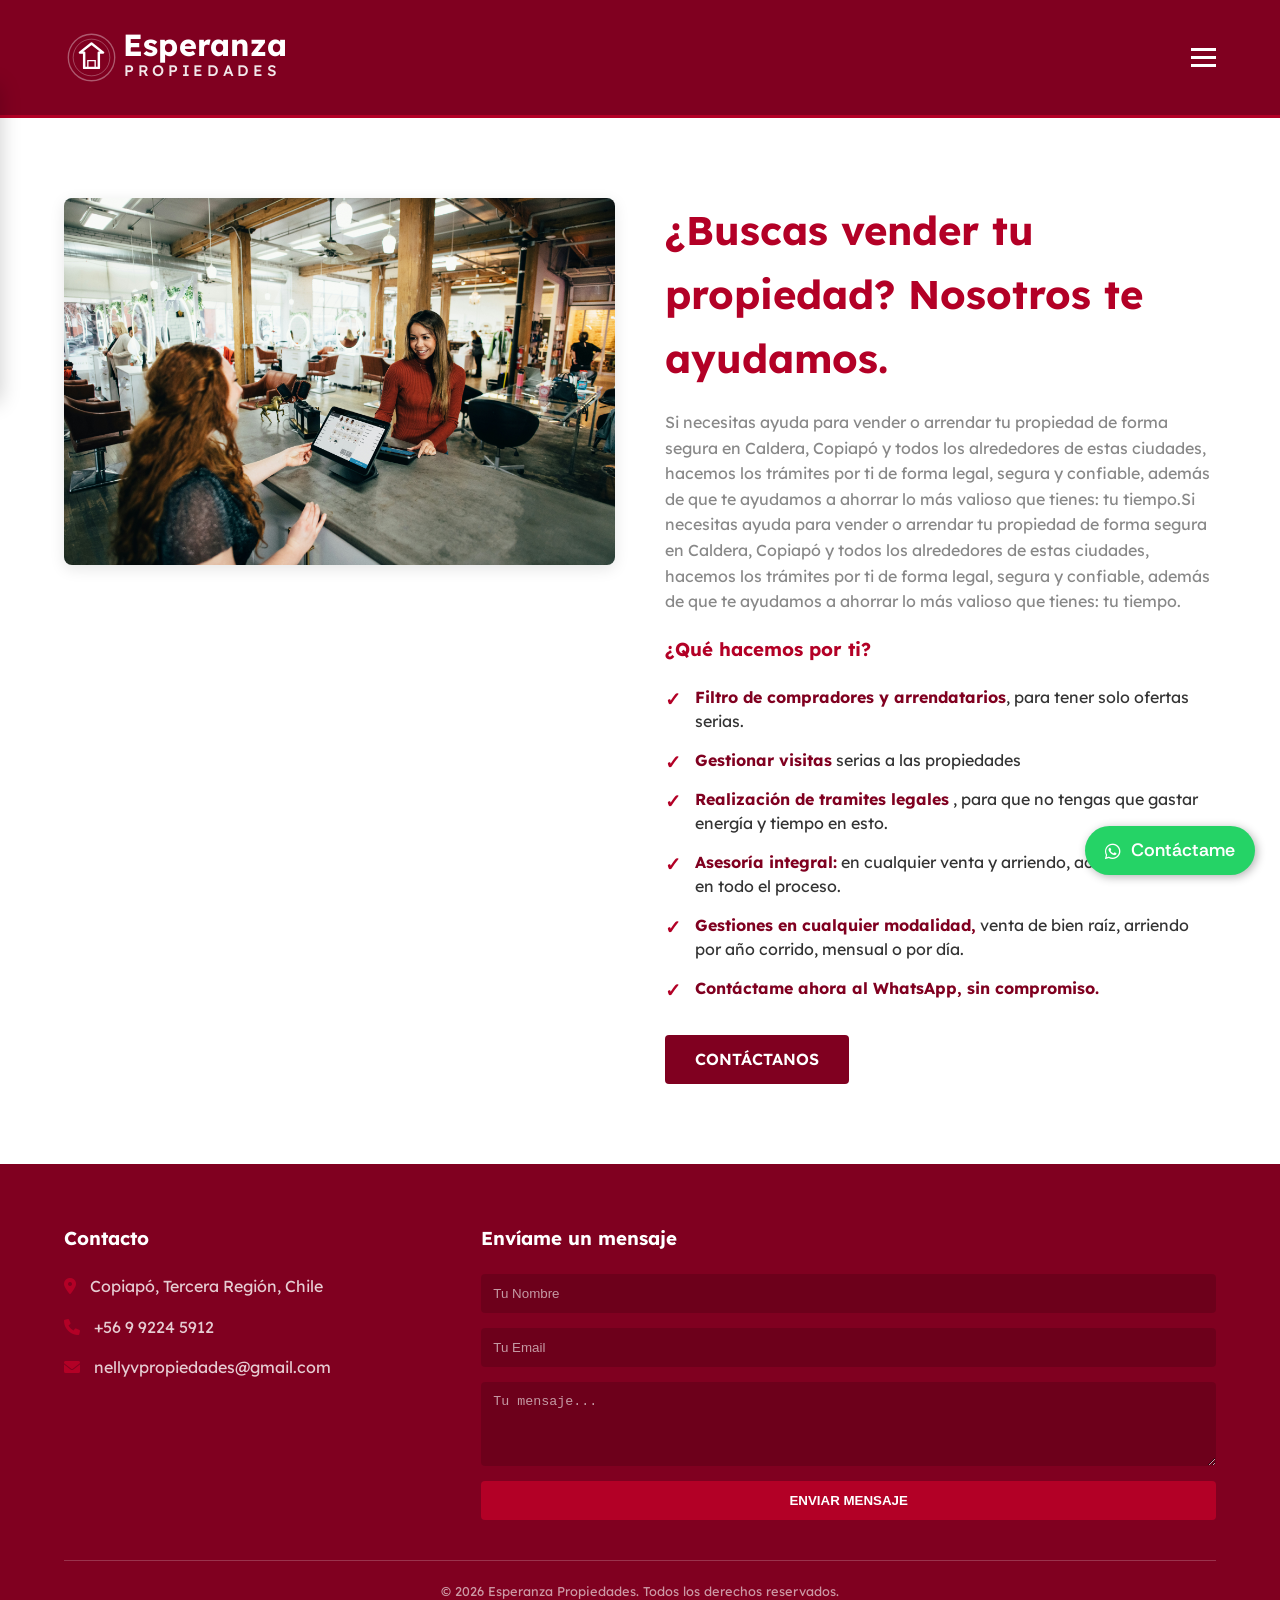
<file: venta.html>
<!doctype html>
<html lang="es">
  <head>
    <meta charset="UTF-8" />
    <meta name="viewport" content="width=device-width, initial-scale=1.0" />
    <title>Esperanza Propiedades | Tu Hogar en Atacama</title>
    <meta
      name="description"
      content="Inmobiliaria en Atacama especializada en la venta y arriendo de propiedades en Copiapó, Caldera y Bahía Inglesa. Encuentra tu próximo hogar con nosotros."
    />
    <link rel="stylesheet" href="style.css" />
    <link
      rel="stylesheet"
      href="https://cdnjs.cloudflare.com/ajax/libs/font-awesome/6.0.0/css/all.min.css"
    />
    <link rel="preconnect" href="https://fonts.googleapis.com" />
    <link rel="preconnect" href="https://fonts.gstatic.com" crossorigin />
    <link
      href="https://fonts.googleapis.com/css2?family=Lexend:wght@100..900&display=swap"
      rel="stylesheet"
    />
    <link rel="preconnect" href="https://fonts.googleapis.com" />
    <link rel="preconnect" href="https://fonts.gstatic.com" crossorigin />
    <link
      href="https://fonts.googleapis.com/css2?family=Lexend:wght@100..900&display=swap"
      rel="stylesheet"
    />
    <link rel="preconnect" href="https://fonts.googleapis.com" />
    <link rel="preconnect" href="https://fonts.gstatic.com" crossorigin />
    <link
      href="https://fonts.googleapis.com/css2?family=Rethink+Sans:ital,wght@0,400..800;1,400..800&display=swap"
      rel="stylesheet"
    />
    <link rel="preconnect" href="https://fonts.googleapis.com" />
    <link rel="preconnect" href="https://fonts.gstatic.com" crossorigin />
    <link
      href="https://fonts.googleapis.com/css2?family=Poiret+One&display=swap"
      rel="stylesheet"
    />
    <link rel="preconnect" href="https://fonts.googleapis.com" />
    <link rel="preconnect" href="https://fonts.gstatic.com" crossorigin />
    <link
      href="https://fonts.googleapis.com/css2?family=Hammersmith+One&display=swap"
      rel="stylesheet"
    />
  </head>
  <body>
    <header class="main-header header-static">
      <div class="container container-header">
        <!-- LOGOTIPO SVG PROFESIONAL INTEGRADO -->
        <a href="index.html" class="logo-personalizado">
          <svg
            xmlns="http://www.w3.org/2000/svg"
            viewBox="0 0 380 90"
            width="100%"
            height="100%"
          >
            <!-- Círculos decorativos más grandes -->
            <circle
              cx="45"
              cy="45"
              r="38"
              fill="none"
              stroke="#ffffff"
              stroke-width="2.2"
              opacity="0.35"
            />
            <circle
              cx="45"
              cy="45"
              r="30"
              fill="none"
              stroke="#ffffff"
              stroke-width="1.5"
              opacity="0.3"
            />

            <!-- Ícono elegante de casa centrado y proporcionado -->
            <path
              d="M45 22 L64 37 L57 37 L57 62 L33 62 L33 37 L26 37 Z"
              fill="none"
              stroke="#ffffff"
              stroke-width="4"
              stroke-linejoin="round"
            />
            <path
              d="M39 62 L39 50 L51 50 L51 62"
              fill="none"
              stroke="#ffffff"
              stroke-width="2.2"
            />

            <!-- Textos con mayor tamaño y legibilidad -->
            <text
              x="96"
              y="42"
              font-family="'Lexend', sans-serif"
              font-size="50"
              font-weight="700"
              fill="#ffffff"
              letter-spacing="0.5"
            >
              Esperanza
            </text>
            <text
              x="98"
              y="75"
              font-family="'Lexend', sans-serif"
              font-size="25"
              font-weight="500"
              fill="#ffffff"
              letter-spacing="6"
              opacity="0.9"
            >
              PROPIEDADES
            </text>
          </svg>
        </a>

        <div class="hamburger">
          <span class="bar"></span>
          <span class="bar"></span>
          <span class="bar"></span>
        </div>

        <nav class="main-nav">
          <ul>
            <li><a href="index.html">Home</a></li>
            <li><a href="arriendo-compra.html">Compra o Arrienda</a></li>
            <li><a href="venta.html">Vende o Arrienda</a></li>
            <li><a href="quiensoy.html">Quién Soy</a></li>
            <li><a href="terminos.html">Términos y Condiciones</a></li>
            <li><a href="#contacto">CONTACTO</a></li>
          </ul>
        </nav>
      </div>
    </header>

    <main>
      <section id="info" class="info-section">
        <div class="container">
          <div class="info-content">
            <div class="info-image">
              <img
                src="imagenes/extras/venta1.jpg"
                alt="Oficina de Vista Propiedades en Atacama"
              />
            </div>
            <div class="info-text">
              <h2>¿Buscas vender tu propiedad? Nosotros te ayudamos.</h2>
              <p>
                Si necesitas ayuda para vender o arrendar tu propiedad de forma
                segura en Caldera, Copiapó y todos los alrededores de estas
                ciudades, hacemos los trámites por ti de forma legal, segura y
                confiable, además de que te ayudamos a ahorrar lo más valioso
                que tienes: tu tiempo.Si necesitas ayuda para vender o arrendar
                tu propiedad de forma segura en Caldera, Copiapó y todos los
                alrededores de estas ciudades, hacemos los trámites por ti de
                forma legal, segura y confiable, además de que te ayudamos a
                ahorrar lo más valioso que tienes: tu tiempo.
              </p>

              <h3>¿Qué hacemos por ti?</h3>
              <ul class="lista-servicios">
                <li>
                  <strong>Filtro de compradores y arrendatarios</strong>, para
                  tener solo ofertas serias.
                </li>
                <li>
                  <strong>Gestionar visitas</strong> serias a las propiedades
                </li>
                <li>
                  <strong>Realización de tramites legales</strong> , para que no
                  tengas que gastar energía y tiempo en esto.
                </li>
                <li>
                  <strong>Asesoría integral:</strong> en cualquier venta y
                  arriendo, acompañándote en todo el proceso.
                </li>
                <li>
                  <strong>Gestiones en cualquier modalidad,</strong> venta de
                  bien raíz, arriendo por año corrido, mensual o por día.
                </li>

                <li>
                  <strong>Contáctame ahora al WhatsApp, sin compromiso.</strong>
                </li>
              </ul>
              <a href="#contacto" class="btn-primary">Contáctanos</a>
            </div>
          </div>
        </div>
      </section>
    </main>
    <footer id="contacto" class="main-footer">
      <div class="container footer-content">
        <div class="footer-info">
          <h3>Contacto</h3>
          <p>
            <i class="fa-solid fa-location-dot"></i> Copiapó, Tercera Región,
            Chile
          </p>
          <p><i class="fa-solid fa-phone"></i> +56 9 9224 5912</p>
          <p>
            <i class="fa-solid fa-envelope"></i> nellyvpropiedades@gmail.com
          </p>
        </div>
        <div class="footer-form">
          <h3>Envíame un mensaje</h3>
          <form>
            <input type="text" placeholder="Tu Nombre" required />
            <input type="email" placeholder="Tu Email" required />
            <textarea placeholder="Tu mensaje..." rows="4" required></textarea>
            <button type="submit" class="btn-secondary">Enviar Mensaje</button>
          </form>
        </div>
      </div>
      <div class="container footer-bottom">
        <p>&copy; 2026 Esperanza Propiedades. Todos los derechos reservados.</p>
      </div>
    </footer>
    <a
      href="https://wa.me/56992245912?text=Hola!%20Me%20gustaría%20más%20información"
      class="whatsapp-float"
      target="_blank"
    >
      <i class="fa-brands fa-whatsapp"></i>
      <span class="whatsapp-text">Contáctame</span>
    </a>
    <script src="script.js"></script>
  </body>
</html>
</file>
<file: style.css>
/* ==========================================
   1. VARIABLES GLOBALES & RESETEO
   ========================================== */
:root {
  --primary-red: #800020; /* Rojo Borgoña elegante */
  --secondary-red: #b30026;
  --white: #ffffff;
  --black: #333333;
  --gray-light: #f4f7f6;
  --gray-medium: #888888;
  --transition: all 0.3s ease;
}

* {
  margin: 0;
  padding: 0;
  box-sizing: border-box;
}

body {
  font-family: "Lexend", sans-serif;
  color: var(--black);
  line-height: 1.6;
  scroll-behavior: smooth;
  background-color: var(--white);
}

a {
  text-decoration: none;
  color: inherit;
  transition: var(--transition);
}

ul {
  list-style: none;
}

h1,
h2,
h3 {
  font-family: "Lexend", sans-serif;
  font-weight: 700;
  color: var(--secondary-red);
}

/* CONTENEDOR GENERAL */
.container {
  width: 90%;
  max-width: 1200px;
  margin: 0 auto;
}

/* ==========================================
   2. CABECERA & NAVEGACIÓN
   ========================================== */
.main-header {
  position: absolute;
  top: 0;
  left: 0;
  width: 100%;
  z-index: 1000;
  padding: 30px 0;
  color: var(--white);
  background: transparent;
  transition: var(--transition);
}

.logo-personalizado {
  display: flex;
  align-items: center;
  height: 55px; /* Altura ideal para que encaje perfecto en tu header rojo */
  max-width: 280px;
}

.header-static {
  position: relative !important;
  background-color: var(--primary-red) !important;
  color: var(--white);
  border-bottom: 3px solid var(--secondary-red);
  transition: var(--transition);
}

.header-static .logo h1 {
  color: var(--white);
}

.container-header {
  display: flex;
  justify-content: space-between;
  align-items: center;
}

.logo {
  display: flex;
  align-items: center;
  gap: 12px;
  font-weight: 200;
}

.logo-link {
  display: flex;
  align-items: center;
}

.logo-img {
  height: 55px;
  width: auto;
  display: block;
}

.logo h1 {
  font-family: "Lexend", sans-serif;
  font-size: 1.2rem;
  font-weight: 600;
  color: var(--white);
  letter-spacing: 2px;
  text-transform: uppercase;
  line-height: 1;
}

.main-nav ul {
  display: flex;
  gap: 30px;
}

.main-nav a {
  font-size: 0.7rem;
  text-transform: uppercase;
  letter-spacing: 1px;
  font-weight: 600;
  color: var(--white);
}

.main-nav a:hover,
.main-nav a.active {
  color: var(--secondary-red);
  border-bottom: 2px solid var(--secondary-red);
}

/* ==========================================
   3. SECCIÓN HERO / BANNER PRINCIPAL
   ========================================== */
.hero-section {
  position: relative;
  height: 100vh;
  background-size: cover;
  background-position: center;
  background-color: var(--primary-red);
  background-image: url("imagenes/imagen-hero1.jpeg");
  transition: background-image 1s ease-in-out;
  display: flex;
  justify-content: center;
  align-items: center;
  text-align: center;
  color: var(--white);
}

.hero-section::before {
  content: "";
  position: absolute;
  top: 0;
  left: 0;
  width: 100%;
  height: 100%;
  background: rgba(0, 0, 0, 0.5);
}

.hero-content {
  position: relative;
  z-index: 10;
}

.hero-text h2 {
  font-size: 3.5rem;
  color: var(--white);
  margin-bottom: 10px;
  font-weight: 700;
}

.hero-text p {
  font-size: 1.2rem;
  font-weight: 400;
  opacity: 0.9;
}

/* Controles y Puntos del Carrusel */
.carousel-controls {
  position: absolute;
  top: 50%;
  width: 100%;
  left: 0;
  transform: translateY(-50%);
  display: flex;
  justify-content: space-between;
  padding: 0 30px;
}

.carousel-btn {
  background: transparent;
  border: 2px solid var(--white);
  color: var(--white);
  font-size: 1.5rem;
  width: 40px;
  height: 40px;
  border-radius: 50%;
  cursor: pointer;
  display: flex;
  align-items: center;
  justify-content: center;
  transition: var(--transition);
}

.carousel-btn:hover {
  background: var(--white);
  color: var(--black);
}

.carousel-dots {
  position: absolute;
  bottom: 30px;
  left: 50%;
  transform: translateX(-50%);
  display: flex;
  gap: 10px;
}

.dot {
  width: 10px;
  height: 10px;
  background: rgba(255, 255, 255, 0.5);
  border-radius: 50%;
  cursor: pointer;
  transition: var(--transition);
}

.dot.active {
  background: var(--white);
}

/* ==========================================
   4. SECCIÓN DE FILTROS Y PROPIEDADES
   ========================================== */
.properties-section {
  padding: 80px 0;
  background-color: var(--gray-light);
}

.filter-controls {
  background: var(--white);
  padding: 30px;
  border-radius: 8px;
  box-shadow: 0 4px 15px rgba(0, 0, 0, 0.1);
  margin-bottom: 40px;
}

.filter-controls h3 {
  margin-bottom: 15px;
  font-size: 1.2rem;
}

.filter-group {
  display: flex;
  gap: 20px;
}

.filter-group select {
  flex: 1;
  padding: 12px;
  border: 1px solid #ddd;
  border-radius: 4px;
  font-size: 1rem;
  color: var(--black);
  background: var(--white);
}

.properties-grid {
  display: grid;
  grid-template-columns: repeat(auto-fill, minmax(300px, 1fr));
  gap: 30px;
}

.property-card {
  background: var(--white);
  border-radius: 8px;
  box-shadow: 0 2px 8px rgba(0, 0, 0, 0.05);
  overflow: hidden;
  transition:
    transform 0.4s cubic-bezier(0.175, 0.885, 0.32, 1.275),
    box-shadow 0.3s ease;
  border: 1px solid #eee;
}

.property-card:hover {
  transform: translateY(-5px);
  box-shadow: 0 10px 20px rgba(0, 0, 0, 0.1);
}

.property-card img {
  width: 100%;
  height: 200px;
  object-fit: cover;
}

.property-card-content {
  padding: 20px;
}

.property-type {
  color: var(--secondary-red);
  font-weight: 600;
  text-transform: uppercase;
  font-size: 0.8rem;
  margin-bottom: 5px;
}

.property-card h3 {
  font-size: 1.2rem;
  margin-bottom: 10px;
  color: rgb(52, 50, 50);
}

.property-meta {
  font-size: 0.9rem;
  color: var(--gray-medium);
  margin-bottom: 15px;
}

/* ==========================================
   5. SECCIÓN INFO & PÁGINAS INTERNAS
   ========================================== */
.info-section {
  padding: 80px 0;
  background-color: var(--white);
}

.info-content {
  display: grid;
  grid-template-columns: 1fr 1fr;
  gap: 50px;
  align-items: start;
}

.info-image img {
  width: 100%;
  border-radius: 8px;
  box-shadow: 0 4px 15px rgba(0, 0, 0, 0.1);
}

.info-text h2 {
  font-size: 2.5rem;
  margin-bottom: 20px;
}

.info-text p {
  margin-bottom: 20px;
  color: var(--gray-medium);
}

.compra-section,
.arriendo-section,
.quienes-section {
  padding: 80px 0;
}

.compra-container,
.arriendo-container {
  max-width: 900px;
  text-align: center;
  margin: 0 auto;
}

.compra-intro,
.arriendo-intro {
  font-size: 1.1rem;
  color: var(--gray-medium);
  margin-bottom: 30px;
  line-height: 1.8;
}

.arriendo-section {
  background-color: #f4f7f9;
}

.quienes-section {
  background-color: var(--white);
}

.terminos-section {
  padding: 80px 0;
}

.terminos-container {
  max-width: 900px;
  text-align: justify;
  margin: 0 auto;
}

.terminos-intro {
  font-size: 1.1rem;
  color: var(--gray-medium);
  margin-bottom: 30px;
  line-height: 1.8;
}

.quienes-grid {
  display: grid;
  grid-template-columns: 1fr 1fr;
  gap: 60px;
  align-items: start;
}

.quienes-imagen img {
  width: 100%;
  border-radius: 12px;
  box-shadow: 0 15px 30px rgba(0, 0, 0, 0.1);
}

/* Listas con viñetas personalizadas */
.lista-servicios {
  text-align: left;
  display: inline-block;
  list-style: none;
  margin: 20px 0;
}

.lista-servicios li {
  margin-bottom: 15px;
  padding-left: 30px;
  position: relative;
  line-height: 1.5;
}

.lista-servicios li::before {
  content: "✓";
  position: absolute;
  left: 0;
  color: var(--secondary-red);
  font-weight: bold;
  font-size: 1.2rem;
}

.lista-servicios li strong {
  color: var(--primary-red);
}

/* ==========================================
   6. SECCIÓN DETALLE DE PROPIEDAD
   ========================================== */
.detalle-container {
  padding: 100px 0;
}

.detalle-grid {
  display: grid;
  grid-template-columns: 1.2fr 1fr;
  gap: 40px;
  align-items: start;
}

.detalle-imagen img {
  width: 100%;
  max-height: 500px;
  object-fit: cover;
  border-radius: 12px;
  box-shadow: 0 10px 30px rgba(0, 0, 0, 0.1);
}

.detalle-info h1 {
  font-size: 2.2rem;
  margin-bottom: 15px;
}

.detalle-desc {
  font-size: 0.95rem;
  color: #333;
  margin-bottom: 20px;
  line-height: 1.6;
}

.precio-destacado {
  font-size: 1.5rem;
  color: var(--secondary-red);
  font-weight: bold;
  margin-bottom: 20px;
}

/* Ficha técnica */
.lista-caracteristicas {
  list-style: none;
  padding: 0;
  margin-bottom: 25px;
  border-top: 1px solid #eaeaea;
}

.lista-caracteristicas li {
  padding: 10px 0;
  border-bottom: 1px solid #eaeaea;
  font-size: 0.95rem;
  display: flex;
  justify-content: space-between;
}

.lista-caracteristicas strong {
  color: var(--primary-red);
  font-weight: 600;
  text-transform: uppercase;
  font-size: 0.8rem;
  letter-spacing: 0.5px;
}

.lista-caracteristicas span {
  color: #444;
  font-weight: 500;
}

.detalle-precio-box {
  background-color: var(--gray-light);
  padding: 12px 20px;
  border-radius: 6px;
  display: flex;
  justify-content: space-between;
  align-items: center;
  margin-bottom: 25px;
  border-left: 4px solid var(--primary-red);
}

.precio-label {
  font-weight: 600;
  text-transform: uppercase;
  font-size: 0.9rem;
  color: #333;
}

.precio-valor {
  font-size: 1.3rem;
  font-weight: 700;
  color: var(--primary-red);
}

/* ==========================================
   7. FOOTER & BOTONES
   ========================================== */
.main-footer {
  background-color: var(--primary-red);
  color: var(--white);
  padding: 60px 0 20px;
}

.main-footer h3 {
  color: var(--white);
  margin-bottom: 20px;
}

.footer-content {
  display: grid;
  grid-template-columns: 1fr 2fr;
  gap: 50px;
  margin-bottom: 40px;
}

.footer-info p {
  margin-bottom: 15px;
  color: rgba(255, 255, 255, 0.8);
}

.footer-info p i {
  margin-right: 10px;
  color: var(--secondary-red);
}

.footer-form form {
  display: flex;
  flex-direction: column;
  gap: 15px;
}

.footer-form input,
.footer-form textarea {
  padding: 12px;
  border-radius: 4px;
  border: none;
  background: rgba(0, 0, 0, 0.15);
  color: var(--white);
}

.footer-form input::placeholder,
.footer-form textarea::placeholder {
  color: rgba(255, 255, 255, 0.6);
}

.footer-bottom {
  border-top: 1px solid rgba(255, 255, 255, 0.2);
  padding-top: 20px;
  text-align: center;
  font-size: 0.8rem;
  color: rgba(255, 255, 255, 0.6);
}

/* Botones */
.btn-primary {
  display: inline-block;
  padding: 12px 30px;
  background-color: var(--primary-red);
  color: var(--white);
  border-radius: 4px;
  font-weight: 600;
  text-transform: uppercase;
  border: none;
  cursor: pointer;
}

.btn-primary:hover {
  background-color: var(--secondary-red);
}

.btn-secondary {
  display: inline-block;
  padding: 12px 30px;
  background-color: var(--secondary-red);
  color: var(--white);
  border-radius: 4px;
  font-weight: 600;
  border: none;
  cursor: pointer;
  text-transform: uppercase;
}

.btn-secondary:hover {
  background-color: var(--white);
  color: var(--primary-red);
}

.btn-container {
  margin-top: 30px;
}

/* Botón flotante de WhatsApp */
.whatsapp-float {
  position: fixed;
  bottom: 25px;
  right: 25px;
  background-color: #25d366;
  color: white;
  padding: 10px 20px;
  border-radius: 50px;
  display: flex;
  align-items: center;
  gap: 10px;
  text-decoration: none;
  font-size: 18px;
  font-weight: 600;
  box-shadow: 2px 2px 10px rgba(0, 0, 0, 0.3);
  z-index: 1000;
  transition: transform 0.3s ease;
}

.whatsapp-float:hover {
  transform: scale(1.05);
}

.whatsapp-text {
  font-family: "Rethink Sans", sans-serif;
}

/* ==========================================
   8. MEDIA QUERIES & DISEÑO RESPONSIVE
   ========================================== */
.hamburger {
  display: none;
  cursor: pointer;
}

.bar {
  display: block;
  width: 25px;
  height: 3px;
  margin: 5px auto;
  background-color: var(--white);
  transition: 0.3s;
}

@media (max-width: 1303px) {
  .hamburger {
    display: block;
  }

  .main-nav {
    position: absolute;
    left: -100%;
    top: 75px;
    flex-direction: column;
    background-color: var(--primary-red);
    width: 100%;
    text-align: center;
    transition: 0.3s ease;
    box-shadow: 0 10px 20px rgba(0, 0, 0, 0.2);
    border-bottom: 3px solid var(--secondary-red);
  }

  .main-nav.active {
    left: 0;
  }

  .main-nav ul {
    display: flex;
    flex-direction: column;
    gap: 20px;
    padding: 30px 20px;
  }

  .main-nav a {
    font-size: 0.9rem;
  }
}

@media (max-width: 768px) {
  .main-header {
    height: auto;
    padding: 18px 0;
  }

  .main-nav {
    top: 75px;
  }

  .logo h1 {
    font-size: 1.15rem;
    letter-spacing: 1px;
  }

  .logo-img {
    height: 42px;
  }

  /* Ajustes para que los filtros de select se vean compactos y ordenados en celular */
  .filter-group {
    flex-direction: column;
    gap: 12px;
  }

  .filter-group select {
    width: 100%;
    max-width: 100%;
    padding: 10px 14px;
    font-size: 0.95rem;
  }

  .carousel-controls,
  .carousel-dots {
    display: none !important;
  }

  .info-content,
  .quienes-grid {
    grid-template-columns: 1fr;
    gap: 30px;
  }

  /* Imagen de Quién Soy ordenada abajo y reducida en tamaño para móviles */
  .quienes-grid .quienes-imagen {
    order: 2;
    max-width: 220px;
    margin: 0 auto;
  }

  .footer-content {
    grid-template-columns: 1fr;
    gap: 30px;
  }

  .detalle-grid {
    grid-template-columns: 1fr;
    gap: 25px;
  }

  .detalle-container {
    padding: 40px 0;
  }
}

/* ==========================================
   ESTILOS SLIDER MANUAL & FAQ
   ========================================== */
.detalle-imagen-slider {
  position: relative;
  width: 100%;
}

.slider-container {
  position: relative;
  width: 100%;
  border-radius: 12px;
  overflow: hidden;
  box-shadow: 0 10px 30px rgba(0, 0, 0, 0.1);
  background-color: #000;
}

.slider-container img {
  width: 100%;
  max-height: 500px;
  object-fit: cover;
  display: block;
  transition: opacity 0.3s ease;
}

.detalle-slider-btn {
  position: absolute;
  top: 50%;
  transform: translateY(-50%);
  background-color: rgba(0, 0, 0, 0.5);
  color: var(--white);
  border: 2px solid var(--white);
  width: 45px;
  height: 45px;
  border-radius: 50%;
  cursor: pointer;
  display: flex;
  align-items: center;
  justify-content: center;
  font-size: 1.2rem;
  transition: var(--transition);
  z-index: 10;
}

.detalle-slider-btn:hover {
  background-color: var(--primary-red);
  border-color: var(--primary-red);
}

.prev-btn {
  left: 15px;
}

.next-btn {
  right: 15px;
}

.slider-counter {
  position: absolute;
  bottom: 15px;
  right: 15px;
  background-color: rgba(0, 0, 0, 0.7);
  color: var(--white);
  padding: 5px 12px;
  border-radius: 20px;
  font-size: 0.85rem;
  font-weight: 600;
  letter-spacing: 1px;
  z-index: 10;
}

/* Estilos limpios para Preguntas Frecuentes (FAQ) */
.faq-section {
  padding: 80px 0;
  background-color: var(--gray-light);
}

.faq-grid {
  max-width: 800px;
  margin: 0 auto;
}

.faq-item {
  background: var(--white);
  border-radius: 8px;
  margin-bottom: 15px;
  box-shadow: 0 4px 15px rgba(0, 0, 0, 0.05);
  overflow: hidden;
  border: 1px solid #eee;
}

.faq-question {
  padding: 20px;
  cursor: pointer;
  display: flex;
  justify-content: space-between;
  align-items: center;
  font-weight: 600;
  color: var(--black);
  transition: var(--transition);
}

.faq-question:hover {
  color: var(--primary-red);
}

.faq-question i {
  transition: transform 0.3s ease;
  color: var(--secondary-red);
}

/* Cuando la pregunta está activa, rotamos la flecha */
.faq-item.active .faq-question i {
  transform: rotate(180deg);
}

.faq-answer {
  padding: 0 20px;
  max-height: 0;
  overflow: hidden;
  transition:
    max-height 0.3s ease,
    padding 0.3s ease;
  color: var(--gray-medium);
  font-size: 0.95rem;
}

/* Cuando el item está activo, mostramos el texto con su altura automática */
.faq-item.active .faq-answer {
  padding: 0 20px 20px 20px;
  max-height: 300px;
}
</file>
